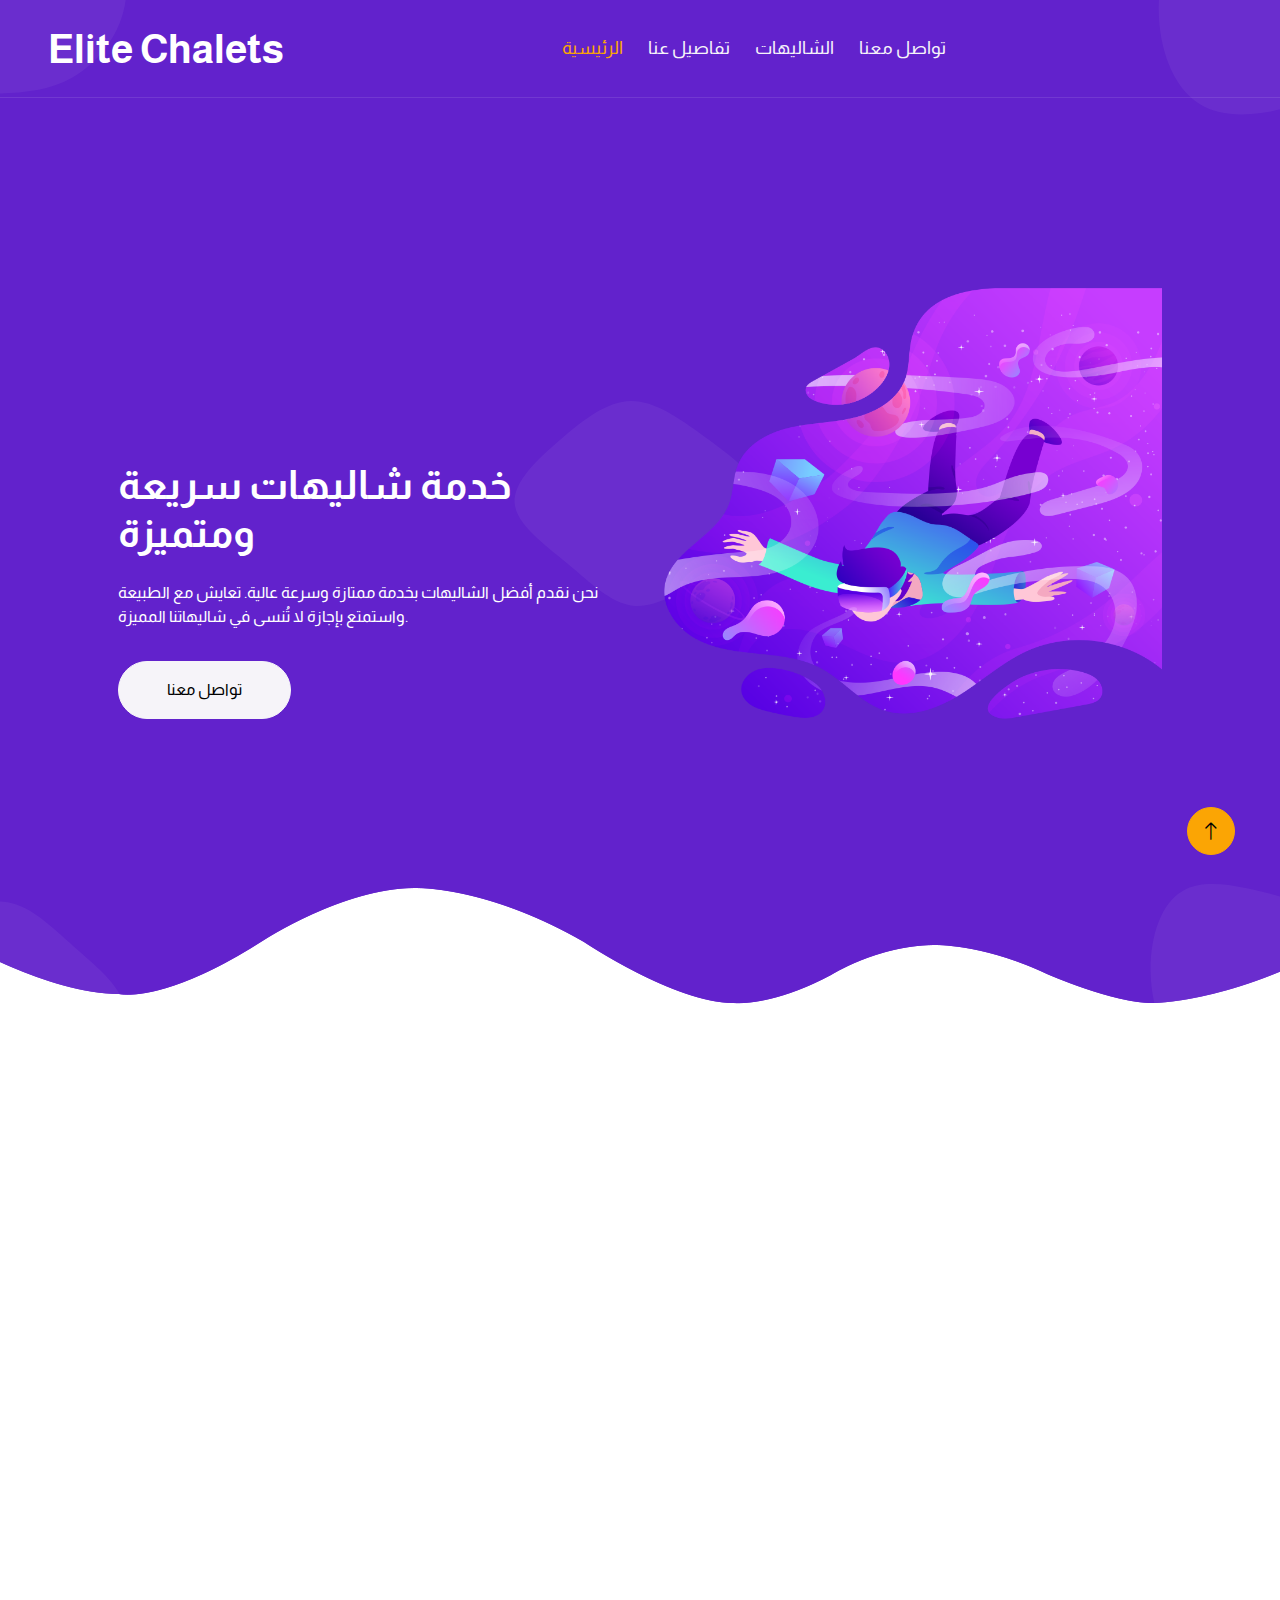
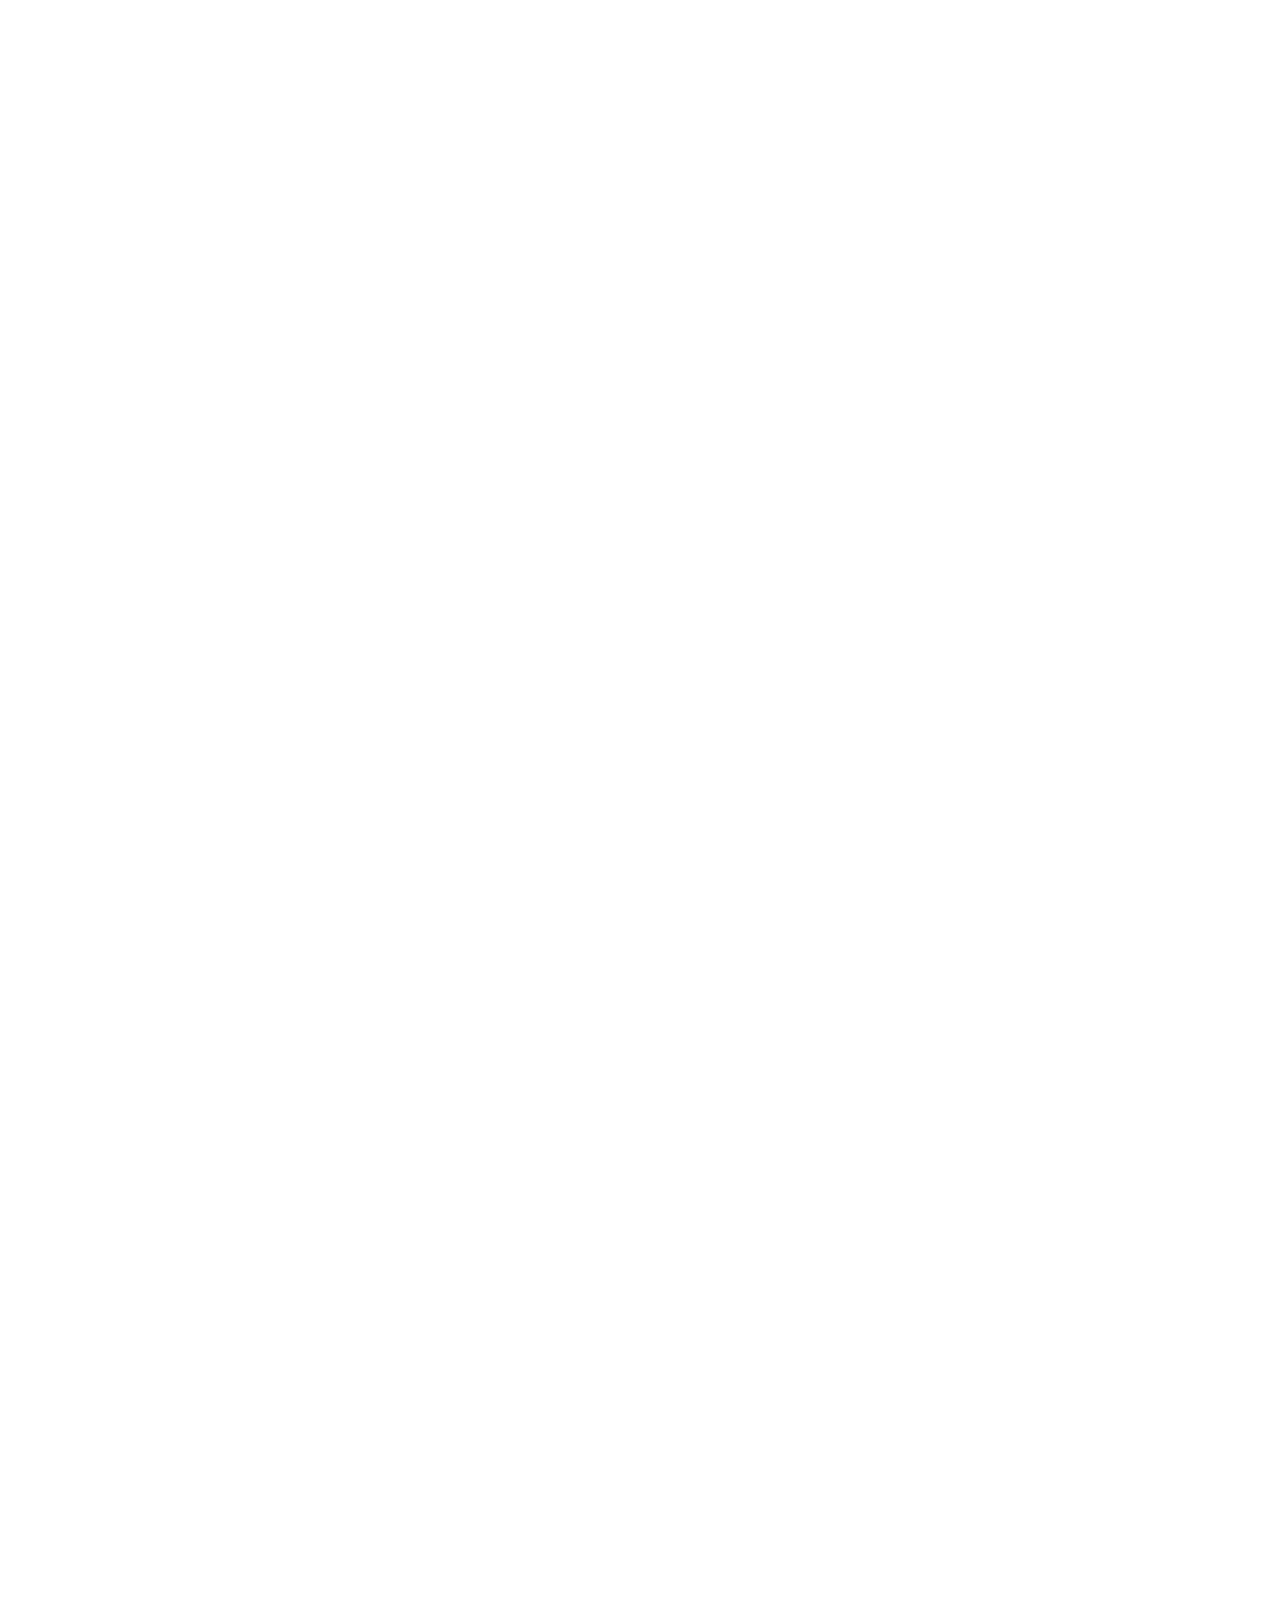
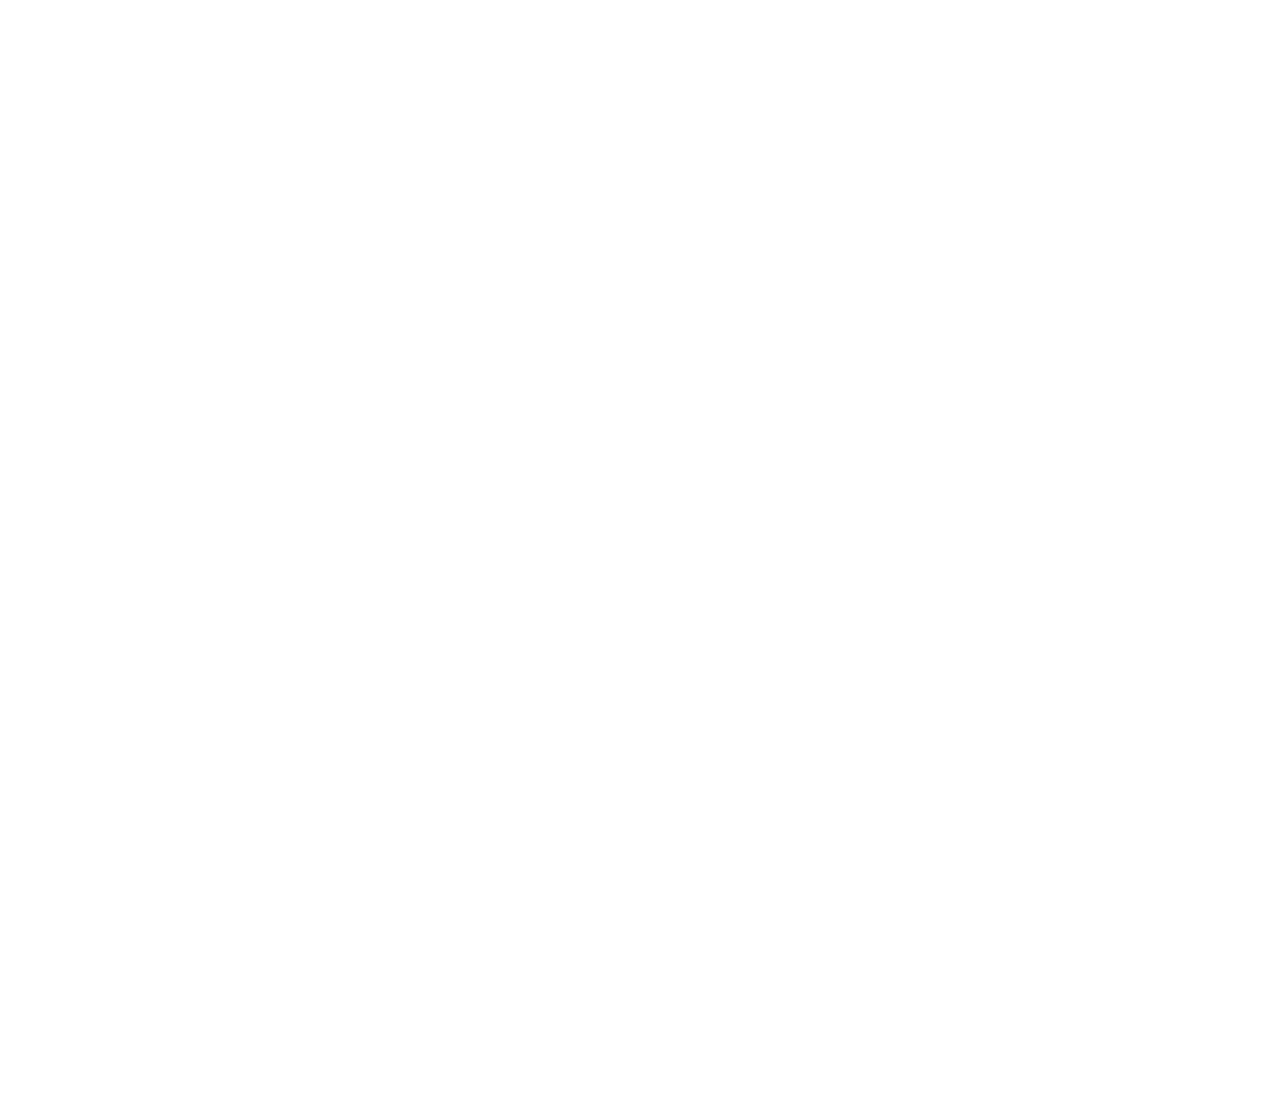
<file: index.html>
<!DOCTYPE html>
<html lang="en">

<head>
    <meta charset="utf-8">
    <title>Elite Chalets</title>
    <meta content="width=device-width, initial-scale=1.0" name="viewport">
    <meta content="" name="keywords">
    <meta content="" name="description">

    <!-- Favicon -->
    <link href="img/favicon.ico" rel="icon">

    <!-- Google Web Fonts -->
    <link rel="preconnect" href="https://fonts.googleapis.com">
<link rel="preconnect" href="https://fonts.gstatic.com" crossorigin>
<link href="https://fonts.googleapis.com/css2?family=Almarai:wght@300&display=swap" rel="stylesheet">

    <!-- Icon Font Stylesheet -->
    <link href="https://cdnjs.cloudflare.com/ajax/libs/font-awesome/5.10.0/css/all.min.css" rel="stylesheet">
    <link href="https://cdn.jsdelivr.net/npm/bootstrap-icons@1.4.1/font/bootstrap-icons.css" rel="stylesheet">

    <!-- Libraries Stylesheet -->
    <link href="lib/animate/animate.min.css" rel="stylesheet">
    <link href="lib/owlcarousel/assets/owl.carousel.min.css" rel="stylesheet">
    <link href="lib/lightbox/css/lightbox.min.css" rel="stylesheet">

    <!-- Customized Bootstrap Stylesheet -->
    <link href="css/bootstrap.min.css" rel="stylesheet">

    <!-- Template Stylesheet -->
    <link href="css/style.css" rel="stylesheet">
</head>

<body>
    <div class="container-xxl bg-white p-0">
        <!-- Spinner Start -->
        <div id="spinner" class="show bg-white position-fixed translate-middle w-100 vh-100 top-50 start-50 d-flex align-items-center justify-content-center">
            <div class="spinner-grow text-primary" style="width: 3rem; height: 3rem;" role="status">
                <span class="sr-only">Loading...</span>
            </div>
        </div>
        <!-- Spinner End -->


        <!-- Navbar & Hero Start -->
        <div class="container-xxl position-relative p-0">
            <nav class="navbar navbar-expand-lg navbar-light px-4 px-lg-5 py-3 py-lg-0">
                <a href="" class="navbar-brand p-0">
                    <h1 class="m-0">Elite Chalets</h1>
                    <!-- <img src="img/logo.png" alt="Logo"> -->
                </a>
                <button class="navbar-toggler" type="button" data-bs-toggle="collapse" data-bs-target="#navbarCollapse">
                    <span class="fa fa-bars"></span>
                </button>
                <div class="collapse navbar-collapse" id="navbarCollapse">
                    <div class="navbar-nav mx-auto py-0">
                        <a href="index.html" class="nav-item nav-link active">الرئيسية</a>
                        <a href="about.html" class="nav-item nav-link">تفاصيل عنا</a>
                        <a href="project.html" class="nav-item nav-link">الشاليهات</a>
                        <a href="contact.html" class="nav-item nav-link">تواصل معنا</a>
                    </div>
                  
                </div>
                
            </nav>
            <div class="container-xxl bg-primary hero-header">
                <div class="container px-lg-5">
                    <div class="row g-5 align-items-end">
                        <div class="col-lg-6 text-center text-lg-start">
                            <h1 class="text-white mb-4 animated slideInDown">خدمة شاليهات سريعة ومتميزة</h1>
                            <p class="text-white pb-3 animated slideInDown">نحن نقدم أفضل الشاليهات بخدمة ممتازة وسرعة عالية. تعايش مع الطبيعة واستمتع بإجازة لا تُنسى في شاليهاتنا المميزة.</p>
                         
                            <a href="contact.html" class="btn btn-light py-sm-3 px-sm-5 rounded-pill animated slideInRight">تواصل معنا</a>
                        </div>
                        <div class="col-lg-6 text-center text-lg-start">
                            <img class="img-fluid animated zoomIn" src="img/hero.png" alt="">
                        </div>
                    </div>
                </div>
            </div>
            
            
        <!-- Navbar & Hero End -->


        <!-- Feature Start -->
        <div class="container-xxl py-5">
            <div class="container py-5 px-lg-5">
                <div class="row g-4">
                    <div class="col-lg-4 wow fadeInUp" data-wow-delay="0.1s">
                        <div class="feature-item bg-light rounded text-center p-4">
                            <i class="fa fa-3x fa-home text-primary mb-4"></i>
                            <h5 class="mb-3">مجموعة متنوعة من الشاليهات</h5>
                            <p class="m-0">تقدم لك شركتنا مجموعة متنوعة من الشاليهات الفاخرة والمريحة للايجار بأسعار تنافسية.</p>
                        </div>
                    </div>
                    <div class="col-lg-4 wow fadeInUp" data-wow-delay="0.3s">
                        <div class="feature-item bg-light rounded text-center p-4">
                            <i class="fa fa-3x fa-swimming-pool text-primary mb-4"></i>
                            <h5 class="mb-3">بركات سباحة مذهلة</h5>
                            <p class="m-0">تتميز شاليهاتنا ببركات سباحة مذهلة حيث يمكنك الاستمتاع بالسباحة والاسترخاء تحت أشعة الشمس.</p>
                        </div>
                    </div>
                    <div class="col-lg-4 wow fadeInUp" data-wow-delay="0.5s">
                        <div class="feature-item bg-light rounded text-center p-4">
                            <i class="fa fa-3x fa-map-marker text-primary mb-4"></i>
                            <h5 class="mb-3">مواقع متميزة</h5>
                            <p class="m-0">تقع شاليهاتنا في مواقع استراتيجية ممتازة تتيح لك سهولة الوصول إلى المعالم السياحية والخدمات الأساسية.</p>
                        </div>
                    </div>
                </div>
            </div>
        </div>
        
       
        <div class="container-xxl bg-primary fact py-4 wow fadeInUp" data-wow-delay="0.1s">
            <div class="container py-5 px-lg-5">
                <div class="row g-4">
                    <div class="col-md-6 col-lg-4 text-center wow fadeIn" data-wow-delay="0.1s">
                        <i class="fa fa-certificate fa-3x text-secondary mb-3"></i>
                        <h1 class="text-white mb-2" data-toggle="counter-up">3</h1>
                        <p class="text-white mb-0">عدد الايجارات</p>
                    </div>
                    <div class="col-md-6 col-lg-4 text-center wow fadeIn" data-wow-delay="0.3s">
                        <i class="fa fa-users-cog fa-3x text-secondary mb-3"></i>
                        <h1 class="text-white mb-2" data-toggle="counter-up">100</h1>
                        <p class="text-white mb-0">الشاليهات</p>
                    </div>
                    <div class="col-md-6 col-lg-4 text-center wow fadeIn" data-wow-delay="0.7s">
                        <i class="fa fa-check fa-3x text-secondary mb-3"></i>
                        <h1 class="text-white mb-2" data-toggle="counter-up">5</h1>
                        <p class="text-white mb-0">سنوات الخبرة</p>
                    </div>
                </div>
            </div>
        </div>
        
        <!-- Facts End -->
        
        <!-- Newsletter Start -->
    
        
        
        
        <!-- Newsletter End -->


        <!-- Projects Start -->
        <div class="container-xxl py-5">
            <div class="container py-5 px-lg-5">
                <div class="wow fadeInUp" data-wow-delay="0.1s">
                    
                    <h1 class="text-center mb-5" style="font-family: 'Almarai', sans-serif;">الشاليهات</h1>
                </div>
                <div class="row mt-n2 wow fadeInUp" data-wow-delay="0.3s">
                    <div class="col-12 text-center">
                        <ul class="list-inline mb-5" id="portfolio-flters">
                            <li class="mx-2 active" data-filter="*">الكل</li>
                            <li class="mx-2" data-filter=".first">غزه</li>
                            <li class="mx-2" data-filter=".second">بيت حنون </li>
                        </ul>
                    </div>
                </div>
                <div class="row g-4 portfolio-container">
                    <div class="col-lg-4 col-md-6 portfolio-item first wow fadeInUp" data-wow-delay="0.1s">
                        <div class="rounded overflow-hidden">
                            <div class="position-relative overflow-hidden">
                                <img class="img-fluid w-100" src="img/portfolio-1.jpg" alt="">
                                <div class="portfolio-overlay">
                                    <a class="btn btn-square btn-outline-light mx-1" href="img/portfolio-1.jpg" data-lightbox="portfolio"><i class="fa fa-eye"></i></a>
                                    <a class="btn btn-square btn-outline-light mx-1" href="select.html"><i class="fa fa-link"></i></a>
                                </div>
                            </div>
                            <div class="bg-light p-4">
                                <p class="text-primary fw-medium mb-2">شاليه سكيك</p>
                                <h5 class="lh-base mb-0">بركة وتنس</h5>
                            </div>
                        </div>
                    </div>
                    <div class="col-lg-4 col-md-6 portfolio-item second wow fadeInUp" data-wow-delay="0.3s">
                        <div class="rounded overflow-hidden">
                            <div class="position-relative overflow-hidden">
                                <img class="img-fluid w-100" src="img/portfolio-2.jpg" alt="">
                                <div class="portfolio-overlay">
                                    <a class="btn btn-square btn-outline-light mx-1" href="img/portfolio-2.jpg" data-lightbox="portfolio"><i class="fa fa-eye"></i></a>
                                    <a class="btn btn-square btn-outline-light mx-1" href=""><i class="fa fa-link"></i></a>
                                </div>
                            </div>
                            <div class="bg-light p-4">
                                <p class="text-primary fw-medium mb-2">شاليه عشوائي</p>
                                <h5 class="lh-base mb-0">بركة وتنس</h5>
                            </div>
                        </div>
                    </div>
                    <div class="col-lg-4 col-md-6 portfolio-item first wow fadeInUp" data-wow-delay="0.5s">
                        <div class="rounded overflow-hidden">
                            <div class="position-relative overflow-hidden">
                                <img class="img-fluid w-100" src="img/portfolio-3.jpg" alt="">
                                <div class="portfolio-overlay">
                                    <a class="btn btn-square btn-outline-light mx-1" href="img/portfolio-3.jpg" data-lightbox="portfolio"><i class="fa fa-eye"></i></a>
                                    <a class="btn btn-square btn-outline-light mx-1" href=""><i class="fa fa-link"></i></a>
                                </div>
                            </div>
                            <div class="bg-light p-4">
                                <p class="text-primary fw-medium mb-2">شاليه سكيك</p>
                                <h5 class="lh-base mb-0">بركة وتنس</h5>
                            </div>
                        </div>
                    </div>
                    <div class="col-lg-4 col-md-6 portfolio-item second wow fadeInUp" data-wow-delay="0.1s">
                        <div class="rounded overflow-hidden">
                            <div class="position-relative overflow-hidden">
                                <img class="img-fluid w-100" src="img/portfolio-4.jpg" alt="">
                                <div class="portfolio-overlay">
                                    <a class="btn btn-square btn-outline-light mx-1" href="img/portfolio-4.jpg" data-lightbox="portfolio"><i class="fa fa-eye"></i></a>
                                    <a class="btn btn-square btn-outline-light mx-1" href=""><i class="fa fa-link"></i></a>
                                </div>
                            </div>
                            <div class="bg-light p-4">
                                <p class="text-primary fw-medium mb-2">شاليه سكيك</p>
                                <h5 class="lh-base mb-0">بركة وتنس</h5>
                            </div>
                        </div>
                    </div>
                    <div class="col-lg-4 col-md-6 portfolio-item first wow fadeInUp" data-wow-delay="0.3s">
                        <div class="rounded overflow-hidden">
                            <div class="position-relative overflow-hidden">
                                <img class="img-fluid w-100" src="img/portfolio-5.jpg" alt="">
                                <div class="portfolio-overlay">
                                    <a class="btn btn-square btn-outline-light mx-1" href="img/portfolio-5.jpg" data-lightbox="portfolio"><i class="fa fa-eye"></i></a>
                                    <a class="btn btn-square btn-outline-light mx-1" href=""><i class="fa fa-link"></i></a>
                                </div>
                            </div>
                            <div class="bg-light p-4">
                                <p class="text-primary fw-medium mb-2">شاليه سكيك</p>
                                <h5 class="lh-base mb-0">بركة وتنس</h5>
                            </div>
                        </div>
                    </div>
                    <div class="col-lg-4 col-md-6 portfolio-item second wow fadeInUp" data-wow-delay="0.5s">
                        <div class="rounded overflow-hidden">
                            <div class="position-relative overflow-hidden">
                                <img class="img-fluid w-100" src="img/portfolio-6.jpg" alt="">
                                <div class="portfolio-overlay">
                                    <a class="btn btn-square btn-outline-light mx-1" href="img/portfolio-6.jpg" data-lightbox="portfolio"><i class="fa fa-eye"></i></a>
                                    <a class="btn btn-square btn-outline-light mx-1" href=""><i class="fa fa-link"></i></a>
                                </div>
                            </div>
                            <div class="bg-light p-4">
                                <p class="text-primary fw-medium mb-2">شاليه سكيك</p>
                                <h5 class="lh-base mb-0">بركة وتنس</h5>
                            </div>
                        </div>
                    </div>
                </div>
            </div>
        </div>
        <!-- Projects End -->


        <!-- Testimonial Start -->
        <div class="container-xxl py-5 wow fadeInUp" data-wow-delay="0.1s">
            <div class="container py-5 px-lg-5">
              
                <h1 class="text-center mb-5">ماذا يقول عملاؤنا!</h1>
                <div class="owl-carousel testimonial-carousel">
                    <div class="testimonial-item bg-light rounded my-4">
                        <p class="fs-5"><i class="fa fa-quote-left fa-4x text-primary mt-n4 me-3"></i>تقع هذه الشاليه الجميلة في موقع ممتاز يتميز بجمال الطبيعة والهدوء. يتمتع الشاليه بتصميم رائع وديكور أنيق يوفر أجواءً مريحة ومثالية للاسترخاء والاستمتاع بالإجازة. يتمتع الشاليه بإطلالة خلابة على المناظر الطبيعية الخلابة المحيطة به..</p>
                        <div class="d-flex align-items-center">
                            <img class="img-fluid flex-shrink-0 rounded-circle" src="img/testimonial-1.jpg" style="width: 65px; height: 65px;">
                            <div class="ps-4">
                                <h5 class="mb-1"> احمد</h5>
                                
                            </div>
                        </div>
                        </div>
                        <div class="testimonial-item bg-light rounded my-4">
                            <p class="fs-5"><i class="fa fa-quote-left fa-4x text-primary mt-n4 me-3"></i>تقع هذه الشاليه الجميلة في موقع ممتاز يتميز بجمال الطبيعة والهدوء. يتمتع الشاليه بتصميم رائع وديكور أنيق يوفر أجواءً مريحة ومثالية للاسترخاء والاستمتاع بالإجازة. يتمتع الشاليه بإطلالة خلابة على المناظر الطبيعية الخلابة المحيطة به.</p>
                            <div class="d-flex align-items-center">
                                <img class="img-fluid flex-shrink-0 rounded-circle" src="img/testimonial-2.jpg" style="width: 65px; height: 65px;">
                                <div class="ps-4">
                                    <h5 class="mb-1"> احمد</h5>
                                
                                </div>
                            </div>
                        </div>
                        <div class="testimonial-item bg-light rounded my-4">
                            <p class="fs-5"><i class="fa fa-quote-left fa-4x text-primary mt-n4 me-3"></i>تقع هذه الشاليه الجميلة في موقع ممتاز يتميز بجمال الطبيعة والهدوء. يتمتع الشاليه بتصميم رائع وديكور أنيق يوفر أجواءً مريحة ومثالية للاسترخاء والاستمتاع بالإجازة. يتمتع الشاليه بإطلالة خلابة على المناظر الطبيعية الخلابة المحيطة به.</p>
                            <div class="d-flex align-items-center">
                                <img class="img-fluid flex-shrink-0 rounded-circle" src="img/testimonial-3.jpg" style="width: 65px; height: 65px;">
                                <div class="ps-4">
                                    <h5 class="mb-1">احمد </h5>
                                    
                                </div>
                            </div>
                        </div>
                        </div>
                    </div>
                </div>
            </div>
        
        <!-- Testimonial End -->


    
        

        <!-- Footer Start -->
     <div class="container-fluid bg-primary text-light footer wow fadeIn" data-wow-delay="0.1s" style="visibility: visible; animation-delay: 0.1s; animation-name: fadeIn;">
            <div class="container py-5 px-lg-5">
                <div class="row g-5">
                    <div class="col-md-6 col-lg-3"></div>
                    <div class="col-md-6 col-lg-3">
                        <p class="section-title text-white h5 mb-4">تواصل</p>
                        <p><i class="fa fa-map-marker-alt me-3"></i>GAZA</p>
                        <p><i class="fa fa-phone-alt me-3"></i>+972599443366</p>
                        <p><i class="fa fa-envelope me-3"></i>info@example.com</p>
                        <div class="d-flex pt-2">
                            <a class="btn btn-outline-light btn-social" href=""><i class="fab fa-twitter"></i></a>
                            <a class="btn btn-outline-light btn-social" href=""><i class="fab fa-facebook-f"></i></a>
                            <a class="btn btn-outline-light btn-social" href=""><i class="fab fa-instagram"></i></a>
                            <a class="btn btn-outline-light btn-social" href=""><i class="fab fa-linkedin-in"></i></a>
                        </div>
                    </div>
                 
                    <div class="col-md-6 col-lg-3">
                        <p class="section-title text-white h5 mb-4">الشاليهات</p>
                        <div class="row g-2">
                            <div class="col-4">
                                <img class="img-fluid" src="img/portfolio-1.jpg" alt="Image">
                            </div>
                            <div class="col-4">
                                <img class="img-fluid" src="img/portfolio-2.jpg" alt="Image">
                            </div>
                            <div class="col-4">
                                <img class="img-fluid" src="img/portfolio-3.jpg" alt="Image">
                            </div>
                            <div class="col-4">
                                <img class="img-fluid" src="img/portfolio-4.jpg" alt="Image">
                            </div>
                            <div class="col-4">
                                <img class="img-fluid" src="img/portfolio-5.jpg" alt="Image">
                            </div>
                            <div class="col-4">
                                <img class="img-fluid" src="img/portfolio-6.jpg" alt="Image">
                            </div>
                        </div>
                    </div>
                </div>
            </div>
            <div class="container px-lg-5">
                <div class="copyright">
                    <div class="row">
                       
<div class="col-md-6 text-center text-md-end mb-3 mb-md-0">
    © جميع الحقوق محفوظة    

</div>
                    </div>
                </div>
            </div>
        </div>
        <!-- Footer End -->


        <!-- Back to Top -->
        <a href="#" class="btn btn-lg btn-secondary btn-lg-square back-to-top"><i class="bi bi-arrow-up"></i></a>
    </div>

    <!-- JavaScript Libraries -->
    <script src="https://code.jquery.com/jquery-3.4.1.min.js"></script>
    <script src="https://cdn.jsdelivr.net/npm/bootstrap@5.0.0/dist/js/bootstrap.bundle.min.js"></script>
    <script src="lib/wow/wow.min.js"></script>
    <script src="lib/easing/easing.min.js"></script>
    <script src="lib/waypoints/waypoints.min.js"></script>
    <script src="lib/counterup/counterup.min.js"></script>
    <script src="lib/owlcarousel/owl.carousel.min.js"></script>
    <script src="lib/isotope/isotope.pkgd.min.js"></script>
    <script src="lib/lightbox/js/lightbox.min.js"></script>

    <!-- Template Javascript -->
    <script src="js/main.js"></script>
</body>

</html>
</file>
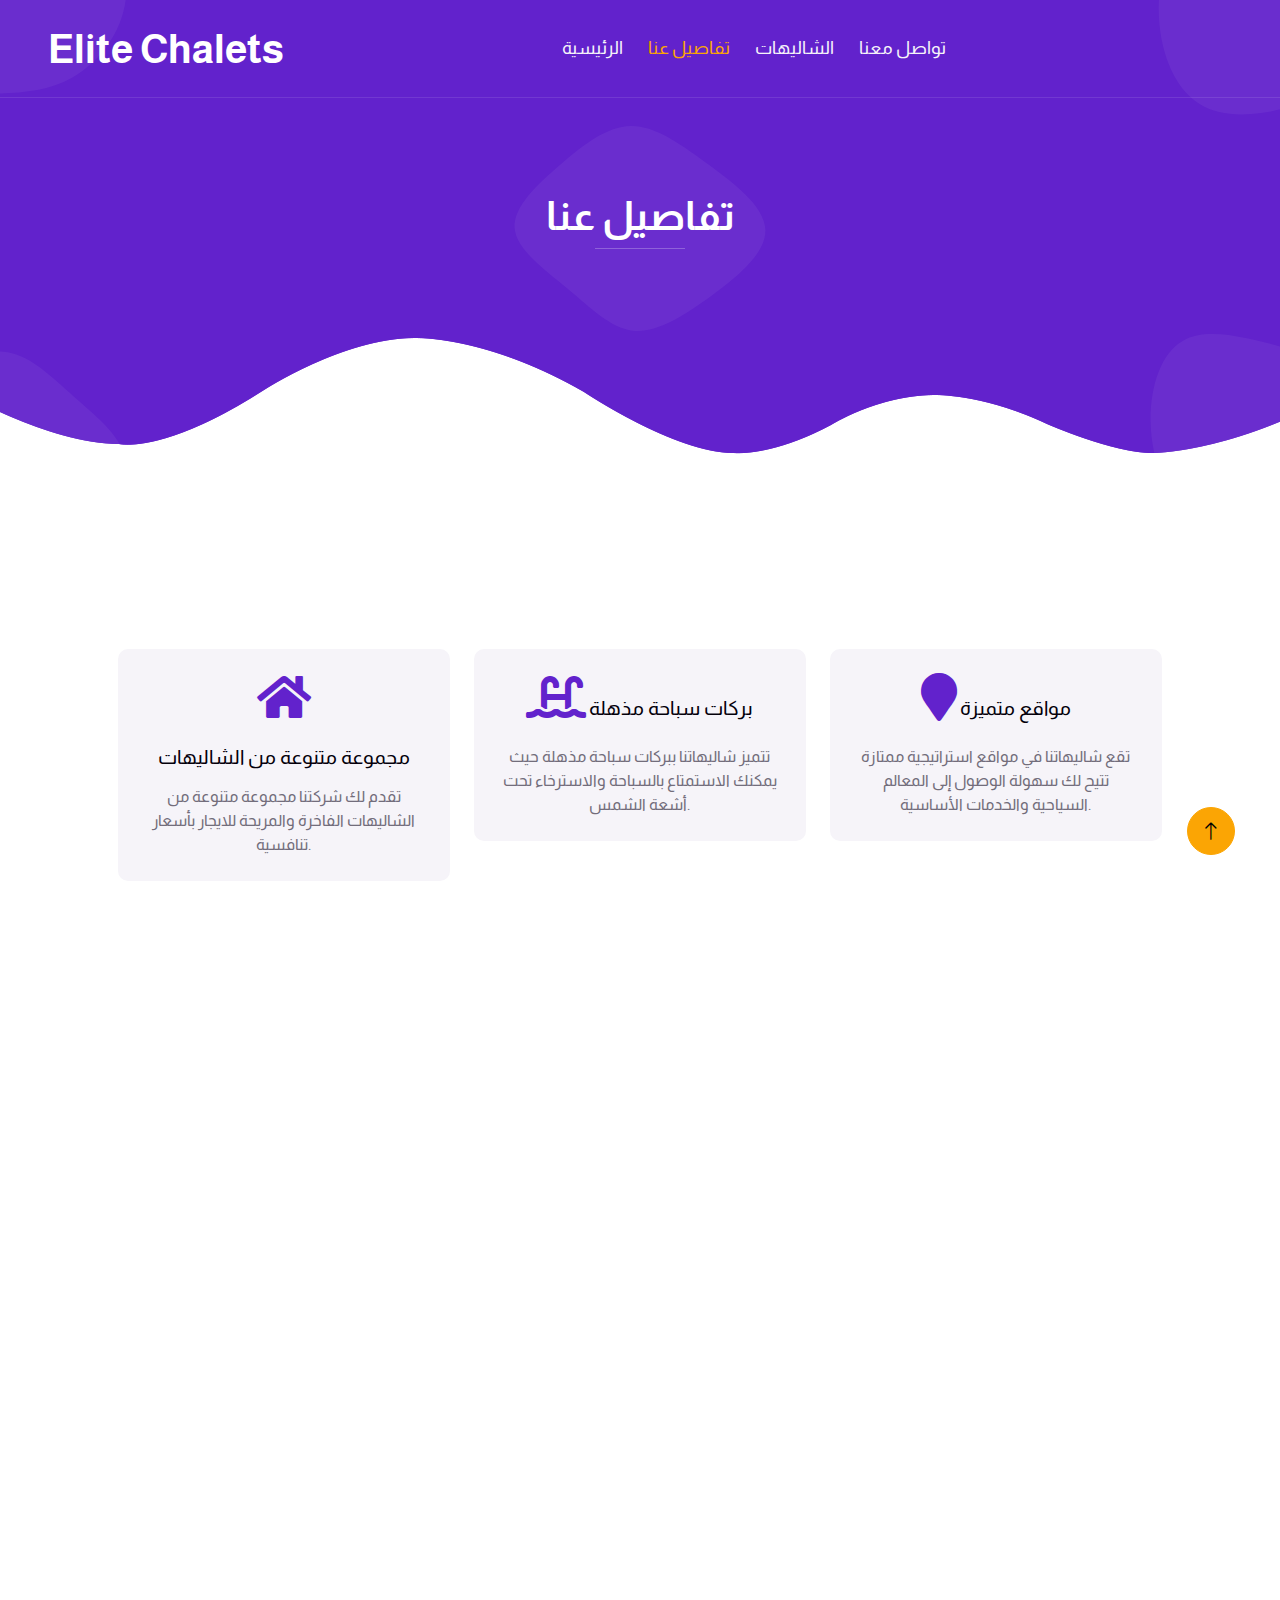
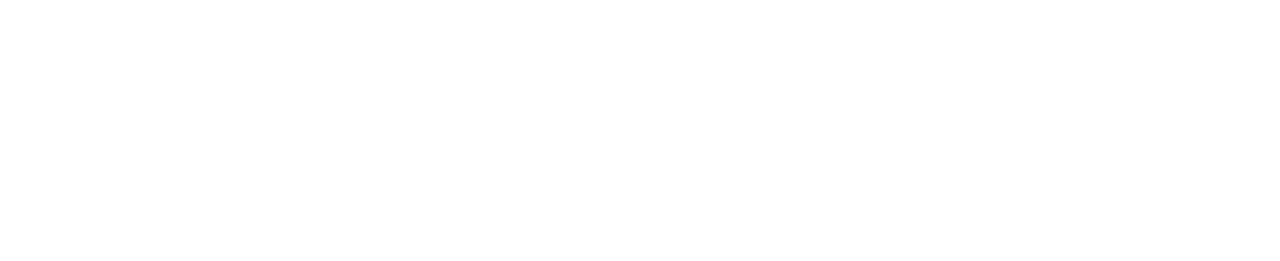
<file: about.html>
<!DOCTYPE html>
<html lang="en">

<head>
    <meta charset="utf-8">
    <title>Elite Chalets</title>
    <meta content="width=device-width, initial-scale=1.0" name="viewport">
    <meta content="" name="keywords">
    <meta content="" name="description">

    <!-- Favicon -->
    <link href="img/favicon.ico" rel="icon">
    <link rel="preconnect" href="https://fonts.googleapis.com">
    <link rel="preconnect" href="https://fonts.gstatic.com" crossorigin>
    <link href="https://fonts.googleapis.com/css2?family=Almarai:wght@300&display=swap" rel="stylesheet">
    <!-- Google Web Fonts -->
    <link rel="preconnect" href="https://fonts.googleapis.com">
    <link rel="preconnect" href="https://fonts.gstatic.com" crossorigin>
    <link href="https://fonts.googleapis.com/css2?family=Heebo:wght@400;500&family=Jost:wght@500;600;700&display=swap" rel="stylesheet"> 

    <!-- Icon Font Stylesheet -->
    <link href="https://cdnjs.cloudflare.com/ajax/libs/font-awesome/5.10.0/css/all.min.css" rel="stylesheet">
    <link href="https://cdn.jsdelivr.net/npm/bootstrap-icons@1.4.1/font/bootstrap-icons.css" rel="stylesheet">

    <!-- Libraries Stylesheet -->
    <link href="lib/animate/animate.min.css" rel="stylesheet">
    <link href="lib/owlcarousel/assets/owl.carousel.min.css" rel="stylesheet">
    <link href="lib/lightbox/css/lightbox.min.css" rel="stylesheet">

    <!-- Customized Bootstrap Stylesheet -->
    <link href="css/bootstrap.min.css" rel="stylesheet">

    <!-- Template Stylesheet -->
    <link href="css/style.css" rel="stylesheet">
</head>

<body>
    <div class="container-xxl bg-white p-0">
        <!-- Spinner Start -->
        <div id="spinner" class="show bg-white position-fixed translate-middle w-100 vh-100 top-50 start-50 d-flex align-items-center justify-content-center">
            <div class="spinner-grow text-primary" style="width: 3rem; height: 3rem;" role="status">
                <span class="sr-only">Loading...</span>
            </div>
        </div>
        <!-- Spinner End -->


        <!-- Navbar & Hero Start -->
        <div class="container-xxl position-relative p-0">
            <nav class="navbar navbar-expand-lg navbar-light px-4 px-lg-5 py-3 py-lg-0">
                <a href="" class="navbar-brand p-0">
                    <h1 class="m-0">Elite Chalets</h1>
                    <!-- <img src="img/logo.png" alt="Logo"> -->
                </a>
                <button class="navbar-toggler" type="button" data-bs-toggle="collapse" data-bs-target="#navbarCollapse">
                    <span class="fa fa-bars"></span>
                </button>
                <div class="collapse navbar-collapse" id="navbarCollapse">
                    <div class="navbar-nav mx-auto py-0">
                        <a href="index.html" class="nav-item nav-link ">الرئيسية</a>
                        <a href="about.html" class="nav-item nav-link active">تفاصيل عنا</a>
                        <a href="project.html" class="nav-item nav-link">الشاليهات</a>
                        <a href="contact.html" class="nav-item nav-link">تواصل معنا</a>
                    </div>
                    
                </div>
            </nav>

            <div class="container-xxl py-5 bg-primary hero-header">
                <div class="container my-5 py-5 px-lg-5">
                    <div class="row g-5 py-5">
                        <div class="col-12 text-center">
                            <h1 class="text-white animated slideInDown">تفاصيل عنا </h1>
                            <hr class="bg-white mx-auto mt-0" style="width: 90px;">
                            <nav aria-label="breadcrumb">
                              
                            </nav>
                        </div>
                    </div>
                </div>
            </div>
        </div>
        <!-- Navbar & Hero End -->


        <!-- Feature Start -->
        <div class="container-xxl py-5">
            <div class="container py-5 px-lg-5">
                <div class="row g-4">
                    <div class="col-lg-4 wow fadeInUp" data-wow-delay="0.1s">
                        <div class="feature-item bg-light rounded text-center p-4">
                            <i class="fa fa-3x fa-home text-primary mb-4"></i>
                            <h5 class="mb-3">مجموعة متنوعة من الشاليهات</h5>
                            <p class="m-0">تقدم لك شركتنا مجموعة متنوعة من الشاليهات الفاخرة والمريحة للايجار بأسعار تنافسية.</p>
                        </div>
                    </div>
                    <div class="col-lg-4 wow fadeInUp" data-wow-delay="0.3s">
                        <div class="feature-item bg-light rounded text-center p-4">
                            <i class="fa fa-3x fa-swimming-pool text-primary mb-4"></i>
                            <h5 class="mb-3">بركات سباحة مذهلة</h5>
                            <p class="m-0">تتميز شاليهاتنا ببركات سباحة مذهلة حيث يمكنك الاستمتاع بالسباحة والاسترخاء تحت أشعة الشمس.</p>
                        </div>
                    </div>
                    <div class="col-lg-4 wow fadeInUp" data-wow-delay="0.5s">
                        <div class="feature-item bg-light rounded text-center p-4">
                            <i class="fa fa-3x fa-map-marker text-primary mb-4"></i>
                            <h5 class="mb-3">مواقع متميزة</h5>
                            <p class="m-0">تقع شاليهاتنا في مواقع استراتيجية ممتازة تتيح لك سهولة الوصول إلى المعالم السياحية والخدمات الأساسية.</p>
                        </div>
                    </div>
                </div>
            </div>
        </div>
        <!-- Feature End -->


       
        <!-- About End -->


        <!-- Facts Start -->
        <div class="container-xxl bg-primary fact py-5 wow fadeInUp" data-wow-delay="0.1s">
            <div class="container py-5 px-lg-5">
                <div class="row g-4">
                    <div class="col-md-6 col-lg-4 text-center wow fadeIn" data-wow-delay="0.1s">
                        <i class="fa fa-certificate fa-3x text-secondary mb-3"></i>
                        <h1 class="text-white mb-2" data-toggle="counter-up">3</h1>
                        <p class="text-white mb-0">عدد الايجارات </p>
                    </div>
                    <div class="col-md-6 col-lg-4 text-center wow fadeIn" data-wow-delay="0.3s">
                        <i class="fa fa-users-cog fa-3x text-secondary mb-3"></i>
                        <h1 class="text-white mb-2" data-toggle="counter-up">100</h1>
                        <p class="text-white mb-0">الشاليهات </p>
                    </div>
                   
                    <div class="col-md-6 col-lg-4 text-center wow fadeIn" data-wow-delay="0.7s">
                        <i class="fa fa-check fa-3x text-secondary mb-3"></i>
                        <h1 class="text-white mb-2" data-toggle="counter-up">5</h1>
                        <p class="text-white mb-0">سنوات الخبرة</p>
                    </div>
                </div>
            </div>
        </div>
        <!-- Facts End -->
        

        

        <!-- Footer Start -->
        <div class="container-fluid bg-primary text-light footer wow fadeIn" data-wow-delay="0.1s">
            <div class="container py-5 px-lg-5">
                <div class="row g-5">
                    <div class="col-md-6 col-lg-3"></div>
                    <div class="col-md-6 col-lg-3">
                        <p class="section-title text-white h5 mb-4">تواصل</p>
                        <p><i class="fa fa-map-marker-alt me-3"></i>GAZA</p>
                        <p><i class="fa fa-phone-alt me-3"></i>+972599443366</p>
                        <p><i class="fa fa-envelope me-3"></i>info@example.com</p>
                        <div class="d-flex pt-2">
                            <a class="btn btn-outline-light btn-social" href=""><i class="fab fa-twitter"></i></a>
                            <a class="btn btn-outline-light btn-social" href=""><i class="fab fa-facebook-f"></i></a>
                            <a class="btn btn-outline-light btn-social" href=""><i class="fab fa-instagram"></i></a>
                            <a class="btn btn-outline-light btn-social" href=""><i class="fab fa-linkedin-in"></i></a>
                        </div>
                    </div>
                 
                    <div class="col-md-6 col-lg-3">
                        <p class="section-title text-white h5 mb-4">الشاليهات</p>
                        <div class="row g-2">
                            <div class="col-4">
                                <img class="img-fluid" src="img/portfolio-1.jpg" alt="Image">
                            </div>
                            <div class="col-4">
                                <img class="img-fluid" src="img/portfolio-2.jpg" alt="Image">
                            </div>
                            <div class="col-4">
                                <img class="img-fluid" src="img/portfolio-3.jpg" alt="Image">
                            </div>
                            <div class="col-4">
                                <img class="img-fluid" src="img/portfolio-4.jpg" alt="Image">
                            </div>
                            <div class="col-4">
                                <img class="img-fluid" src="img/portfolio-5.jpg" alt="Image">
                            </div>
                            <div class="col-4">
                                <img class="img-fluid" src="img/portfolio-6.jpg" alt="Image">
                            </div>
                        </div>
                    </div>
                </div>
            </div>
            <div class="container px-lg-5">
                <div class="copyright">
                    <div class="row">
                       
<div class="col-md-6 text-center text-md-end mb-3 mb-md-0">
    &copy; جميع الحقوق محفوظة    

</div>
                    </div>
                </div>
            </div>
        </div>
        <!-- Footer End -->


        <!-- Back to Top -->
        <a href="#" class="btn btn-lg btn-secondary btn-lg-square back-to-top"><i class="bi bi-arrow-up"></i></a>
    </div>

    <!-- JavaScript Libraries -->
    <script src="https://code.jquery.com/jquery-3.4.1.min.js"></script>
    <script src="https://cdn.jsdelivr.net/npm/bootstrap@5.0.0/dist/js/bootstrap.bundle.min.js"></script>
    <script src="lib/wow/wow.min.js"></script>
    <script src="lib/easing/easing.min.js"></script>
    <script src="lib/waypoints/waypoints.min.js"></script>
    <script src="lib/counterup/counterup.min.js"></script>
    <script src="lib/owlcarousel/owl.carousel.min.js"></script>
    <script src="lib/isotope/isotope.pkgd.min.js"></script>
    <script src="lib/lightbox/js/lightbox.min.js"></script>

    <!-- Template Javascript -->
    <script src="js/main.js"></script>
</body>

</html>
</file>
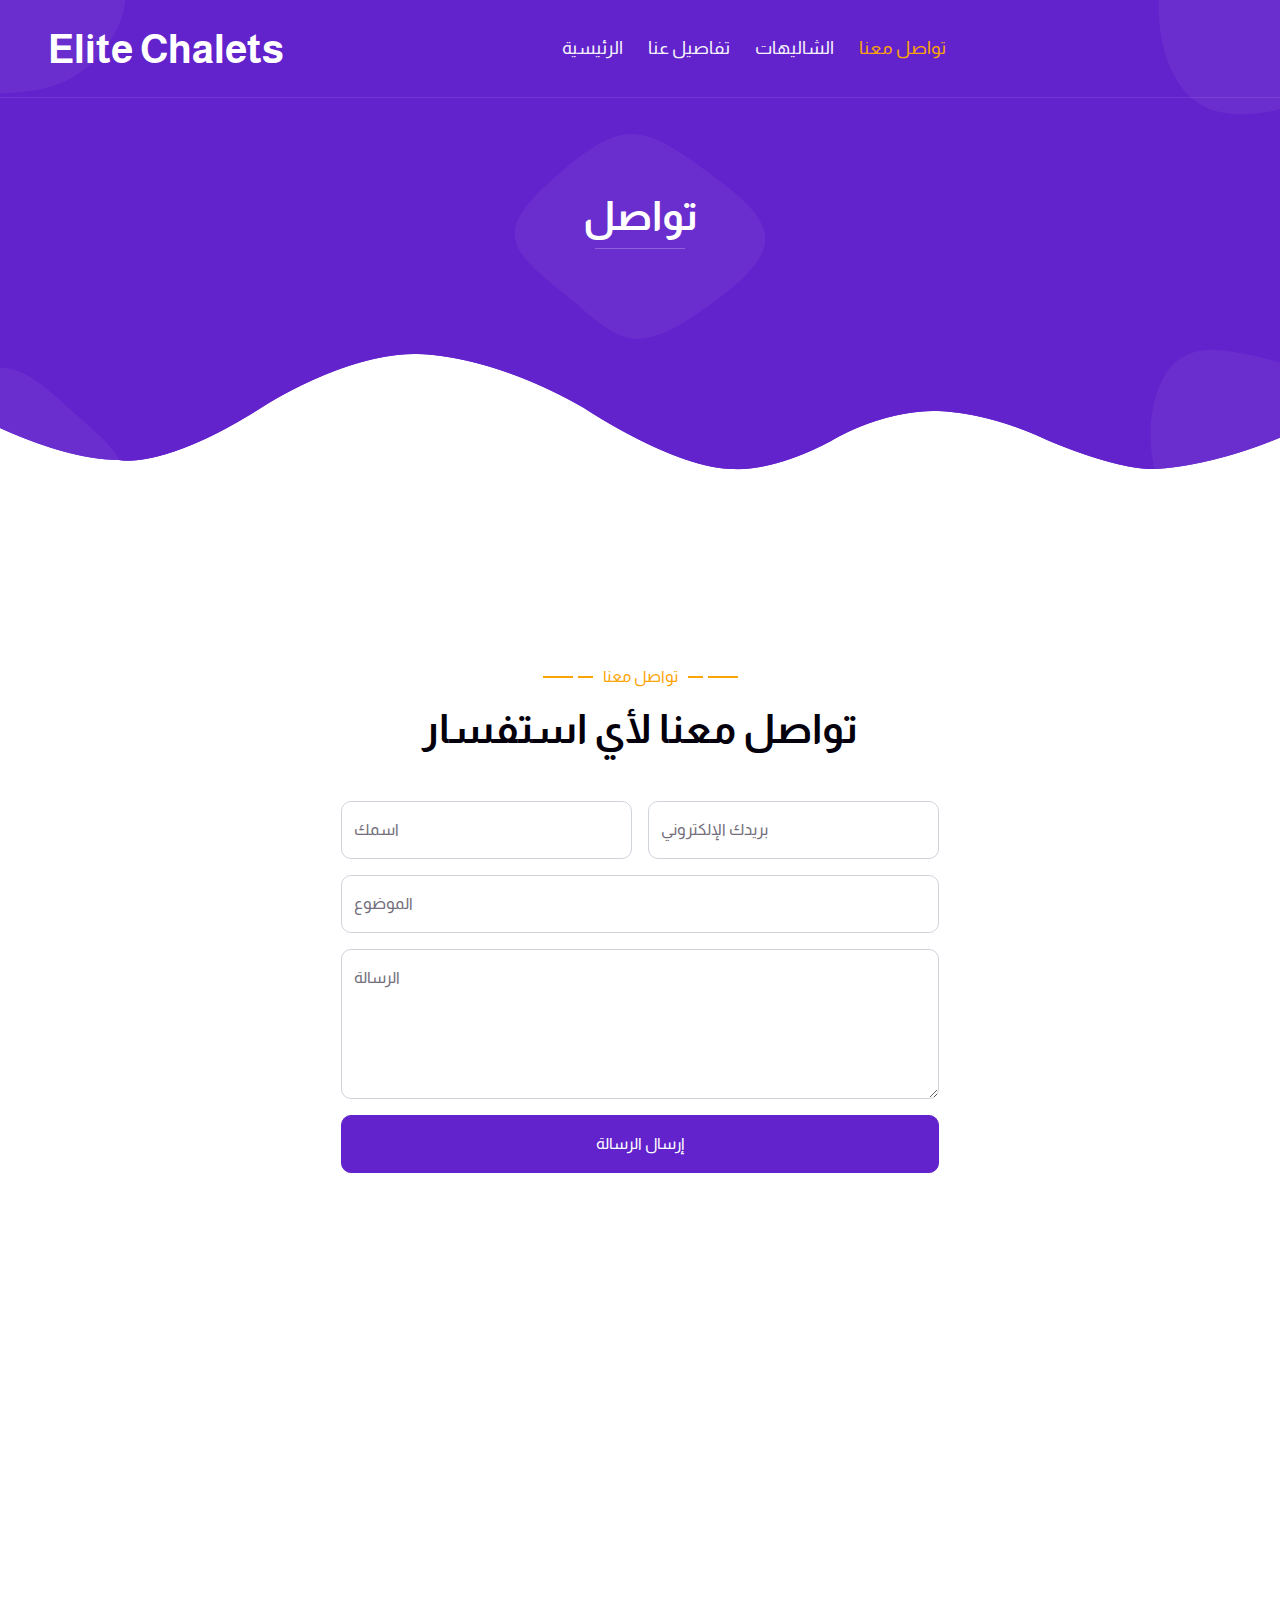
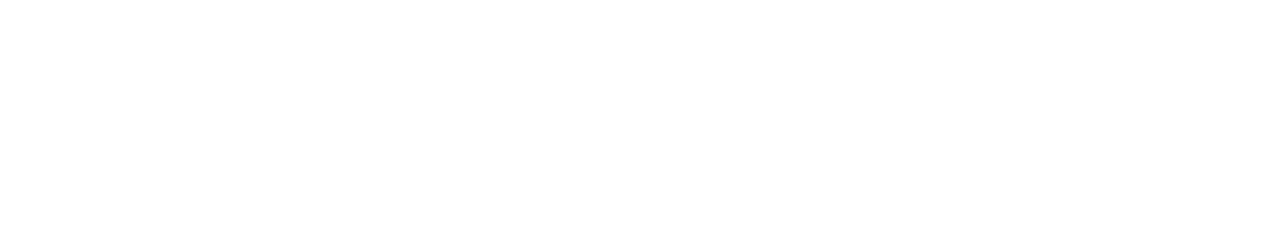
<file: contact.html>
<!DOCTYPE html>
<html lang="en">

<head>
    <meta charset="utf-8">
    <title>Elite Chalets</title>
    <meta content="width=device-width, initial-scale=1.0" name="viewport">
    <meta content="" name="keywords">
    <meta content="" name="description">

    <!-- Favicon -->
    <link href="img/favicon.ico" rel="icon">
    <link rel="preconnect" href="https://fonts.googleapis.com">
    <link rel="preconnect" href="https://fonts.gstatic.com" crossorigin>
    <link href="https://fonts.googleapis.com/css2?family=Almarai:wght@300&display=swap" rel="stylesheet">
    <!-- Google Web Fonts -->
    <link rel="preconnect" href="https://fonts.googleapis.com">
    <link rel="preconnect" href="https://fonts.gstatic.com" crossorigin>
    <link href="https://fonts.googleapis.com/css2?family=Heebo:wght@400;500&family=Jost:wght@500;600;700&display=swap" rel="stylesheet"> 

    <!-- Icon Font Stylesheet -->
    <link href="https://cdnjs.cloudflare.com/ajax/libs/font-awesome/5.10.0/css/all.min.css" rel="stylesheet">
    <link href="https://cdn.jsdelivr.net/npm/bootstrap-icons@1.4.1/font/bootstrap-icons.css" rel="stylesheet">

    <!-- Libraries Stylesheet -->
    <link href="lib/animate/animate.min.css" rel="stylesheet">
    <link href="lib/owlcarousel/assets/owl.carousel.min.css" rel="stylesheet">
    <link href="lib/lightbox/css/lightbox.min.css" rel="stylesheet">

    <!-- Customized Bootstrap Stylesheet -->
    <link href="css/bootstrap.min.css" rel="stylesheet">

    <!-- Template Stylesheet -->
    <link href="css/style.css" rel="stylesheet">
</head>

<body>
    <div class="container-xxl bg-white p-0">
        <!-- Spinner Start -->
        <div id="spinner" class="show bg-white position-fixed translate-middle w-100 vh-100 top-50 start-50 d-flex align-items-center justify-content-center">
            <div class="spinner-grow text-primary" style="width: 3rem; height: 3rem;" role="status">
                <span class="sr-only">Loading...</span>
            </div>
        </div>
        <!-- Spinner End -->


        <!-- Navbar & Hero Start -->
        <div class="container-xxl position-relative p-0">
            <nav class="navbar navbar-expand-lg navbar-light px-4 px-lg-5 py-3 py-lg-0">
                <a href="" class="navbar-brand p-0">
                    <h1 class="m-0">Elite Chalets</h1>
                    <!-- <img src="img/logo.png" alt="Logo"> -->
                </a>
                <button class="navbar-toggler" type="button" data-bs-toggle="collapse" data-bs-target="#navbarCollapse">
                    <span class="fa fa-bars"></span>
                </button>
                <div class="collapse navbar-collapse" id="navbarCollapse">
                  
                    <div class="navbar-nav mx-auto py-0">
                        <a href="index.html" class="nav-item nav-link ">الرئيسية</a>
                        <a href="about.html" class="nav-item nav-link">تفاصيل عنا</a>
                        <a href="project.html" class="nav-item nav-link">الشاليهات</a>
                        <a href="contact.html" class="nav-item nav-link active">تواصل معنا</a>
                    </div>
                 
                </div>
            </nav>

            <div class="container-xxl py-5 bg-primary hero-header">
                <div class="container my-5 py-5 px-lg-5">
                    <div class="row g-5 py-5">
                        <div class="col-12 text-center">
                            <h1 class="text-white animated slideInDown">تواصل</h1>
                            <hr class="bg-white mx-auto mt-0" style="width: 90px;">
                            <nav aria-label="breadcrumb">
                                <ol class="breadcrumb justify-content-center">
                                   
                                </ol>
                            </nav>
                            
                            </nav>
                        </div>
                    </div>
                </div>
            </div>
        </div>
        <!-- Navbar & Hero End -->


        <!-- Contact Start -->
        <div class="container-xxl py-5">
            <div class="container py-5 px-lg-5">
                <div class="wow fadeInUp" data-wow-delay="0.1s">
                    <p class="section-title text-secondary justify-content-center"><span></span>تواصل معنا<span></span></p>
                    <h1 class="text-center mb-5">تواصل معنا لأي استفسار</h1>
                </div>
                <div class="row justify-content-center">
                    <div class="col-lg-7">
                        <div class="wow fadeInUp" data-wow-delay="0.3s">
                            <form>
                                <div class="row g-3">
                                    <div class="col-md-6">
                                        <div class="form-floating">
                                            <input type="text" class="form-control" id="name" placeholder="اسمك">
                                            <label for="name">اسمك</label>
                                        </div>
                                    </div>
                                    <div class="col-md-6">
                                        <div class="form-floating">
                                            <input type="email" class="form-control" id="email" placeholder="بريدك الإلكتروني">
                                            <label for="email">بريدك الإلكتروني</label>
                                        </div>
                                    </div>
                                    <div class="col-12">
                                        <div class="form-floating">
                                            <input type="text" class="form-control" id="subject" placeholder="الموضوع">
                                            <label for="subject">الموضوع</label>
                                        </div>
                                    </div>
                                    <div class="col-12">
                                        <div class="form-floating">
                                            <textarea class="form-control" placeholder="اترك رسالتك هنا" id="message" style="height: 150px"></textarea>
                                            <label for="message">الرسالة</label>
                                        </div>
                                    </div>
                                    <div class="col-12">
                                        <button class="btn btn-primary w-100 py-3" type="submit">إرسال الرسالة</button>
                                    </div>
                                </div>
                            </form>
                        </div>
                    </div>
                </div>
            </div>
        </div>
        
        <!-- Contact End -->
        

        <!-- Footer Start -->
        <div class="container-fluid bg-primary text-light footer wow fadeIn" data-wow-delay="0.1s">
            <div class="container py-5 px-lg-5">
                <div class="row g-5">
                    <div class="col-md-6 col-lg-3"></div>
                    <div class="col-md-6 col-lg-3">
                        <p class="section-title text-white h5 mb-4">تواصل</p>
                        <p><i class="fa fa-map-marker-alt me-3"></i>GAZA</p>
                        <p><i class="fa fa-phone-alt me-3"></i>+972599443366</p>
                        <p><i class="fa fa-envelope me-3"></i>info@example.com</p>
                        <div class="d-flex pt-2">
                            <a class="btn btn-outline-light btn-social" href=""><i class="fab fa-twitter"></i></a>
                            <a class="btn btn-outline-light btn-social" href=""><i class="fab fa-facebook-f"></i></a>
                            <a class="btn btn-outline-light btn-social" href=""><i class="fab fa-instagram"></i></a>
                            <a class="btn btn-outline-light btn-social" href=""><i class="fab fa-linkedin-in"></i></a>
                        </div>
                    </div>
                 
                    <div class="col-md-6 col-lg-3">
                        <p class="section-title text-white h5 mb-4">الشاليهات</p>
                        <div class="row g-2">
                            <div class="col-4">
                                <img class="img-fluid" src="img/portfolio-1.jpg" alt="Image">
                            </div>
                            <div class="col-4">
                                <img class="img-fluid" src="img/portfolio-2.jpg" alt="Image">
                            </div>
                            <div class="col-4">
                                <img class="img-fluid" src="img/portfolio-3.jpg" alt="Image">
                            </div>
                            <div class="col-4">
                                <img class="img-fluid" src="img/portfolio-4.jpg" alt="Image">
                            </div>
                            <div class="col-4">
                                <img class="img-fluid" src="img/portfolio-5.jpg" alt="Image">
                            </div>
                            <div class="col-4">
                                <img class="img-fluid" src="img/portfolio-6.jpg" alt="Image">
                            </div>
                        </div>
                    </div>
                    <div class="container px-lg-5">
                        <div class="copyright">
                            <div class="row">
                               
        <div class="col-md-6 text-center text-md-end mb-3 mb-md-0">
            &copy; جميع الحقوق محفوظة    
        
        </div>
                            </div>
                        </div>
                    </div>
            </div>
     
        <!-- Footer End -->


        <!-- Back to Top -->
        <a href="#" class="btn btn-lg btn-secondary btn-lg-square back-to-top"><i class="bi bi-arrow-up"></i></a>
    </div>

    <!-- JavaScript Libraries -->
    <script src="https://code.jquery.com/jquery-3.4.1.min.js"></script>
    <script src="https://cdn.jsdelivr.net/npm/bootstrap@5.0.0/dist/js/bootstrap.bundle.min.js"></script>
    <script src="lib/wow/wow.min.js"></script>
    <script src="lib/easing/easing.min.js"></script>
    <script src="lib/waypoints/waypoints.min.js"></script>
    <script src="lib/counterup/counterup.min.js"></script>
    <script src="lib/owlcarousel/owl.carousel.min.js"></script>
    <script src="lib/isotope/isotope.pkgd.min.js"></script>
    <script src="lib/lightbox/js/lightbox.min.js"></script>

    <!-- Template Javascript -->
    <script src="js/main.js"></script>
</body>

</html>
</file>
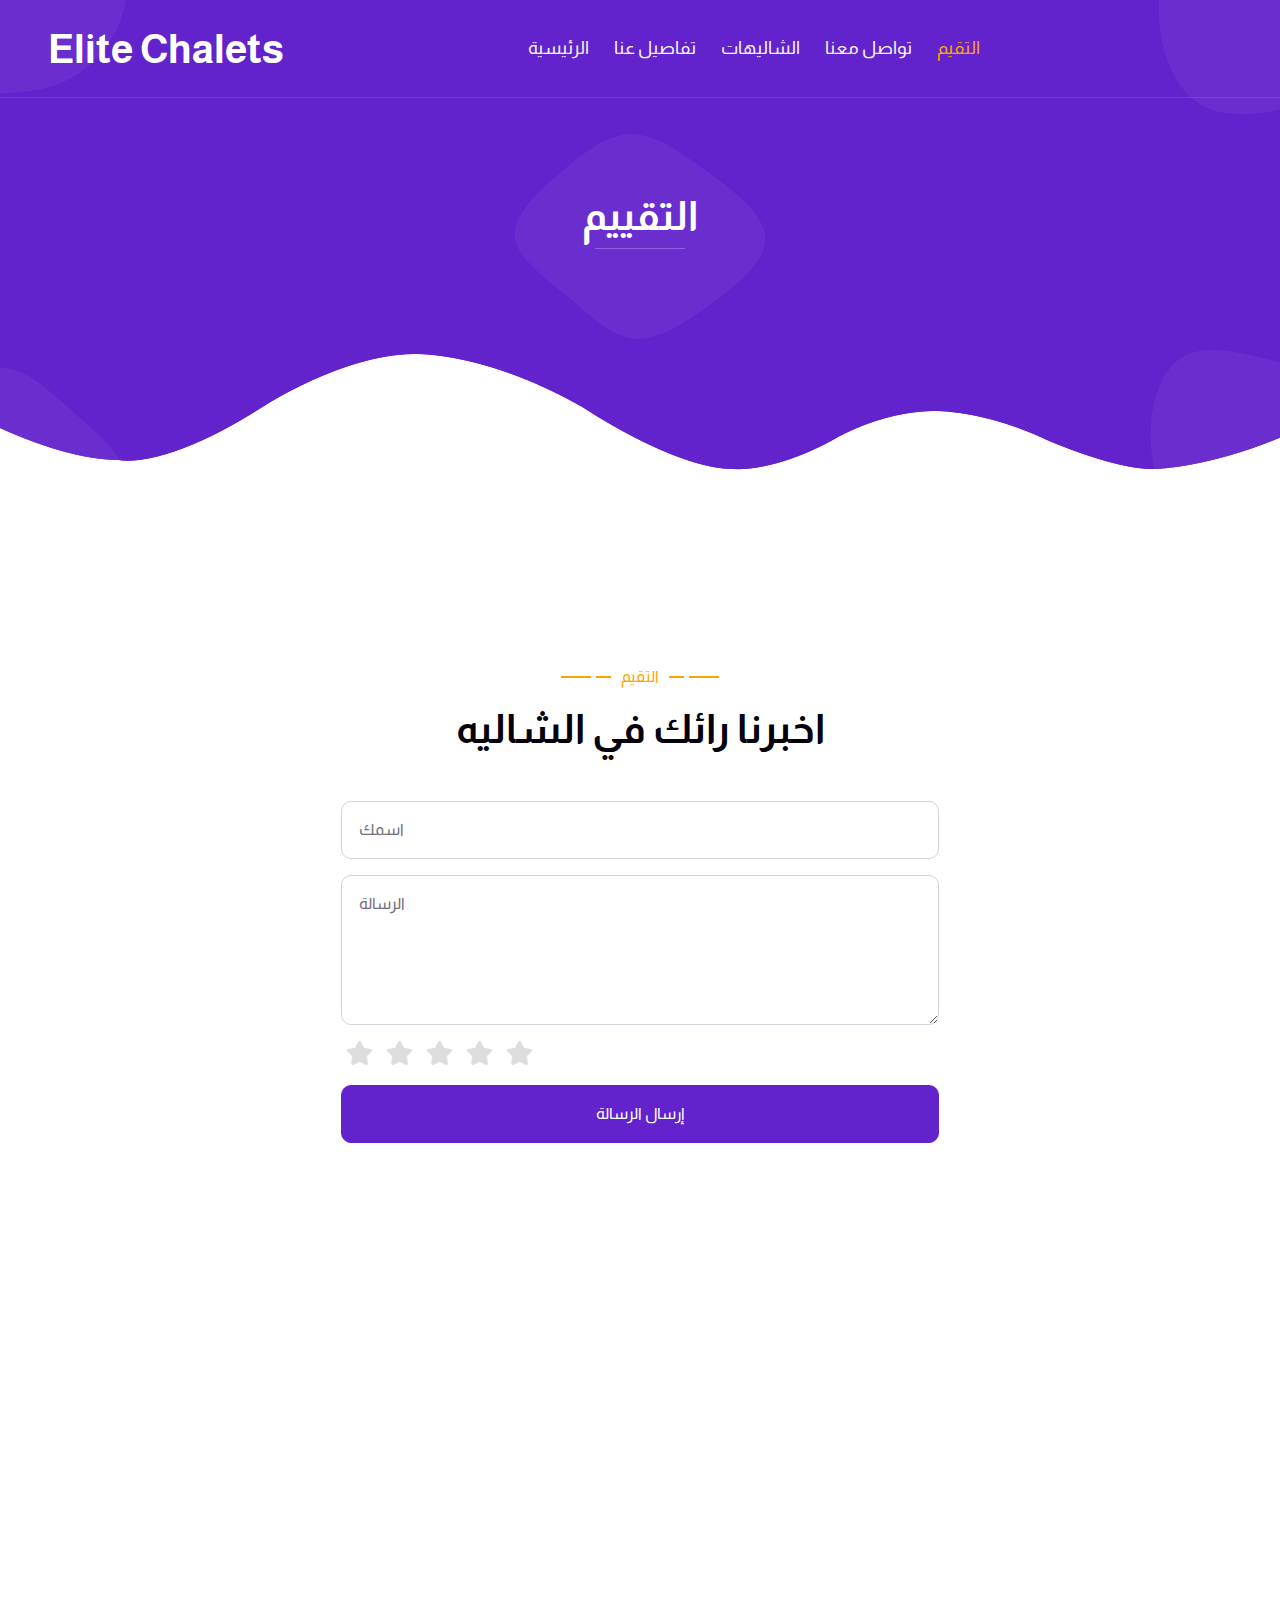
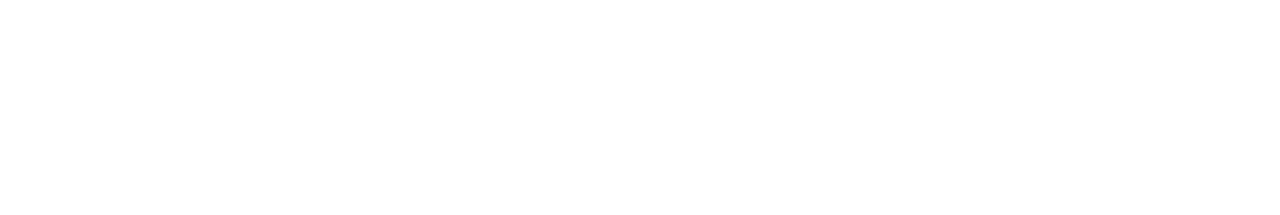
<file: evaluation.html>
<!DOCTYPE html>
<html lang="en">

<head>
    <meta charset="utf-8">
    <title>Elite Chalets</title>
    <meta content="width=device-width, initial-scale=1.0" name="viewport">
    <meta content="" name="keywords">
    <meta content="" name="description">
<style>
    input[type="radio"] {
position: absolute;
opacity: 0;
width: 0;
height: 0;
}

/* تحديد أسلوب التسمية للعلامة الخاصة بالنجوم */
label {
display: inline-block;
margin: 0 5px;
cursor: pointer;
}
/* تحديد أسلوب التصميم للنجوم عندما يتم اختيار تصنيف معين */
input[type="radio"]:checked + label > .fa-star {
color: #f8c301;
}

/* تحديد أسلوب التصميم للنجوم السابقة عندما يتم اختيار تصنيف معين */
input[type="radio"]:checked ~ label > .fa-star {
color: #f8c301;
}

/* تحديد أسلوب التسمية للنجوم */
.fa-star {
font-size: 24px;
color: #ddd;
}

/* تغيير لون النجمة عندما يتم التأشير عليها */
input[type="radio"]:checked + label > .fa-star {
color: #f8c301;
}

/* تحديد أسلوب التصميم لعنصر الإدخال الإجمالي /
.rating {
display: inline-block;
direction: ltr; / تحديد اتجاه العرض من اليسار إلى اليمين /
unicode-bidi: bidi-override; / تمكين العرض من اليمين إلى اليسار */

/* تحديد أسلوب التصميم للعنصر الأبوين */
.col-12 {
width: 100%;
}
</style>
    <!-- Favicon -->
    <link href="img/favicon.ico" rel="icon">
    <link rel="preconnect" href="https://fonts.googleapis.com">
    <link rel="preconnect" href="https://fonts.gstatic.com" crossorigin>
    <link href="https://fonts.googleapis.com/css2?family=Almarai:wght@300&display=swap" rel="stylesheet">
    <!-- Google Web Fonts -->
    <link rel="preconnect" href="https://fonts.googleapis.com">
    <link rel="preconnect" href="https://fonts.gstatic.com" crossorigin>
    <link href="https://fonts.googleapis.com/css2?family=Heebo:wght@400;500&family=Jost:wght@500;600;700&display=swap" rel="stylesheet"> 

    <!-- Icon Font Stylesheet -->
    <link href="https://cdnjs.cloudflare.com/ajax/libs/font-awesome/5.10.0/css/all.min.css" rel="stylesheet">
    <link href="https://cdn.jsdelivr.net/npm/bootstrap-icons@1.4.1/font/bootstrap-icons.css" rel="stylesheet">

    <!-- Libraries Stylesheet -->
    <link href="lib/animate/animate.min.css" rel="stylesheet">
    <link href="lib/owlcarousel/assets/owl.carousel.min.css" rel="stylesheet">
    <link href="lib/lightbox/css/lightbox.min.css" rel="stylesheet">

    <!-- Customized Bootstrap Stylesheet -->
    <link href="css/bootstrap.min.css" rel="stylesheet">

    <!-- Template Stylesheet -->
    <link href="css/style.css" rel="stylesheet">
</head>

<body>
    <div class="container-xxl bg-white p-0">
        <!-- Spinner Start -->
        <div id="spinner" class="show bg-white position-fixed translate-middle w-100 vh-100 top-50 start-50 d-flex align-items-center justify-content-center">
            <div class="spinner-grow text-primary" style="width: 3rem; height: 3rem;" role="status">
                <span class="sr-only">Loading...</span>
            </div>
        </div>
        <!-- Spinner End -->


        <!-- Navbar & Hero Start -->
        <div class="container-xxl position-relative p-0">
            <nav class="navbar navbar-expand-lg navbar-light px-4 px-lg-5 py-3 py-lg-0">
                <a href="" class="navbar-brand p-0">
                    <h1 class="m-0">Elite Chalets</h1>
                    <!-- <img src="img/logo.png" alt="Logo"> -->
                </a>
                <button class="navbar-toggler" type="button" data-bs-toggle="collapse" data-bs-target="#navbarCollapse">
                    <span class="fa fa-bars"></span>
                </button>
                <div class="collapse navbar-collapse" id="navbarCollapse">
                  
                    <div class="navbar-nav mx-auto py-0">
                        <a href="index.html" class="nav-item nav-link ">الرئيسية</a>
                        <a href="about.html" class="nav-item nav-link">تفاصيل عنا</a>
                        <a href="project.html" class="nav-item nav-link">الشاليهات</a>
                        <a href="contact.html" class="nav-item nav-link ">تواصل معنا</a>
                        <a href="project.html" class="nav-item nav-link active">التقيم</a>
                    </div>
                 
                </div>
            </nav>

            <div class="container-xxl py-5 bg-primary hero-header">
                <div class="container my-5 py-5 px-lg-5">
                    <div class="row g-5 py-5">
                        <div class="col-12 text-center">
                            <h1 class="text-white animated slideInDown">التقييم</h1>
                            <hr class="bg-white mx-auto mt-0" style="width: 90px;">
                            <nav aria-label="breadcrumb">
                                <ol class="breadcrumb justify-content-center">
                                   
                                </ol>
                            </nav>
                            
                            </nav>
                        </div>
                    </div>
                </div>
            </div>
        </div>
        <!-- Navbar & Hero End -->


        <!-- Contact Start -->
        <div class="container-xxl py-5">
            <div class="container py-5 px-lg-5">
                <div class="wow fadeInUp" data-wow-delay="0.1s">
                    <p class="section-title text-secondary justify-content-center"><span></span>التقيم<span></span></p>
                    <h1 class="text-center mb-5">اخبرنا رائك في الشاليه</h1>
                </div>  
                <div class="row justify-content-center">
                    <div class="col-lg-7">
                        <div class="wow fadeInUp" data-wow-delay="0.3s">
                            <form>
                                <div class="row g-3">
                                    <div class="col-md-12">
                                        <div class="form-floating">
                                            <input type="text" class="form-control" id="name" placeholder="اسمك">
                                            <label for="name">اسمك</label>
                                        </div>
                                    </div>
                                
                                   
                                    <div class="col-12">
                                        <div class="form-floating">
                                            <textarea class="form-control" placeholder="اترك رسالتك هنا" id="message" style="height: 150px"></textarea>
                                            <label for="message">الرسالة</label>
                                        </div>
                                    </div>
                                   

                                        <div class="col-12">
                                            <div class="rating">
                                                <input type="radio" name="rating" value="5" id="star-5">
                                                <label for="star-5"><i class="fa fa-star"></i></label>
                                                <input type="radio" name="rating" value="4" id="star-4">
                                                <label for="star-4"><i class="fa fa-star"></i></label>
                                                <input type="radio" name="rating" value="3" id="star-3">
                                                <label for="star-3"><i class="fa fa-star"></i></label>
                                                <input type="radio" name="rating" value="2" id="star-2">
                                                <label for="star-2"><i class="fa fa-star"></i></label>
                                                <input type="radio" name="rating" value="1" id="star-1">
                                                <label for="star-1"><i class="fa fa-star"></i></label>
                                            </div>
                                        </div>
                            
                                  
                                    <div class="col-12">
                                        <button class="btn btn-primary w-100 py-3" type="submit">إرسال الرسالة</button>
                                    </div>
                                </div>
                            </form>
                        </div>
                    </div>
                </div>
            </div>
        </div>
        
        <!-- Contact End -->
        

        <!-- Footer Start -->
        <div class="container-fluid bg-primary text-light footer wow fadeIn" data-wow-delay="0.1s">
            <div class="container py-5 px-lg-5">
                <div class="row g-5">
                    <div class="col-md-6 col-lg-3"></div>
                    <div class="col-md-6 col-lg-3">
                        <p class="section-title text-white h5 mb-4">تواصل</p>
                        <p><i class="fa fa-map-marker-alt me-3"></i>GAZA</p>
                        <p><i class="fa fa-phone-alt me-3"></i>+972599443366</p>
                        <p><i class="fa fa-envelope me-3"></i>info@example.com</p>
                        <div class="d-flex pt-2">
                            <a class="btn btn-outline-light btn-social" href=""><i class="fab fa-twitter"></i></a>
                            <a class="btn btn-outline-light btn-social" href=""><i class="fab fa-facebook-f"></i></a>
                            <a class="btn btn-outline-light btn-social" href=""><i class="fab fa-instagram"></i></a>
                            <a class="btn btn-outline-light btn-social" href=""><i class="fab fa-linkedin-in"></i></a>
                        </div>
                    </div>
                 
                    <div class="col-md-6 col-lg-3">
                        <p class="section-title text-white h5 mb-4">الشاليهات</p>
                        <div class="row g-2">
                            <div class="col-4">
                                <img class="img-fluid" src="img/portfolio-1.jpg" alt="Image">
                            </div>
                            <div class="col-4">
                                <img class="img-fluid" src="img/portfolio-2.jpg" alt="Image">
                            </div>
                            <div class="col-4">
                                <img class="img-fluid" src="img/portfolio-3.jpg" alt="Image">
                            </div>
                            <div class="col-4">
                                <img class="img-fluid" src="img/portfolio-4.jpg" alt="Image">
                            </div>
                            <div class="col-4">
                                <img class="img-fluid" src="img/portfolio-5.jpg" alt="Image">
                            </div>
                            <div class="col-4">
                                <img class="img-fluid" src="img/portfolio-6.jpg" alt="Image">
                            </div>
                        </div>
                    </div>
                    <div class="container px-lg-5">
                        <div class="copyright">
                            <div class="row">
                               
        <div class="col-md-6 text-center text-md-end mb-3 mb-md-0">
            &copy; جميع الحقوق محفوظة    
        
        </div>
                            </div>
                        </div>
                    </div>
            </div>
     
        <!-- Footer End -->


        <!-- Back to Top -->
        <a href="#" class="btn btn-lg btn-secondary btn-lg-square back-to-top"><i class="bi bi-arrow-up"></i></a>
    </div>

    <!-- JavaScript Libraries -->
    <script src="https://code.jquery.com/jquery-3.4.1.min.js"></script>
    <script src="https://cdn.jsdelivr.net/npm/bootstrap@5.0.0/dist/js/bootstrap.bundle.min.js"></script>
    <script src="lib/wow/wow.min.js"></script>
    <script src="lib/easing/easing.min.js"></script>
    <script src="lib/waypoints/waypoints.min.js"></script>
    <script src="lib/counterup/counterup.min.js"></script>
    <script src="lib/owlcarousel/owl.carousel.min.js"></script>
    <script src="lib/isotope/isotope.pkgd.min.js"></script>
    <script src="lib/lightbox/js/lightbox.min.js"></script>

    <!-- Template Javascript -->
    <script src="js/main.js"></script>
</body>

</html>
</file>
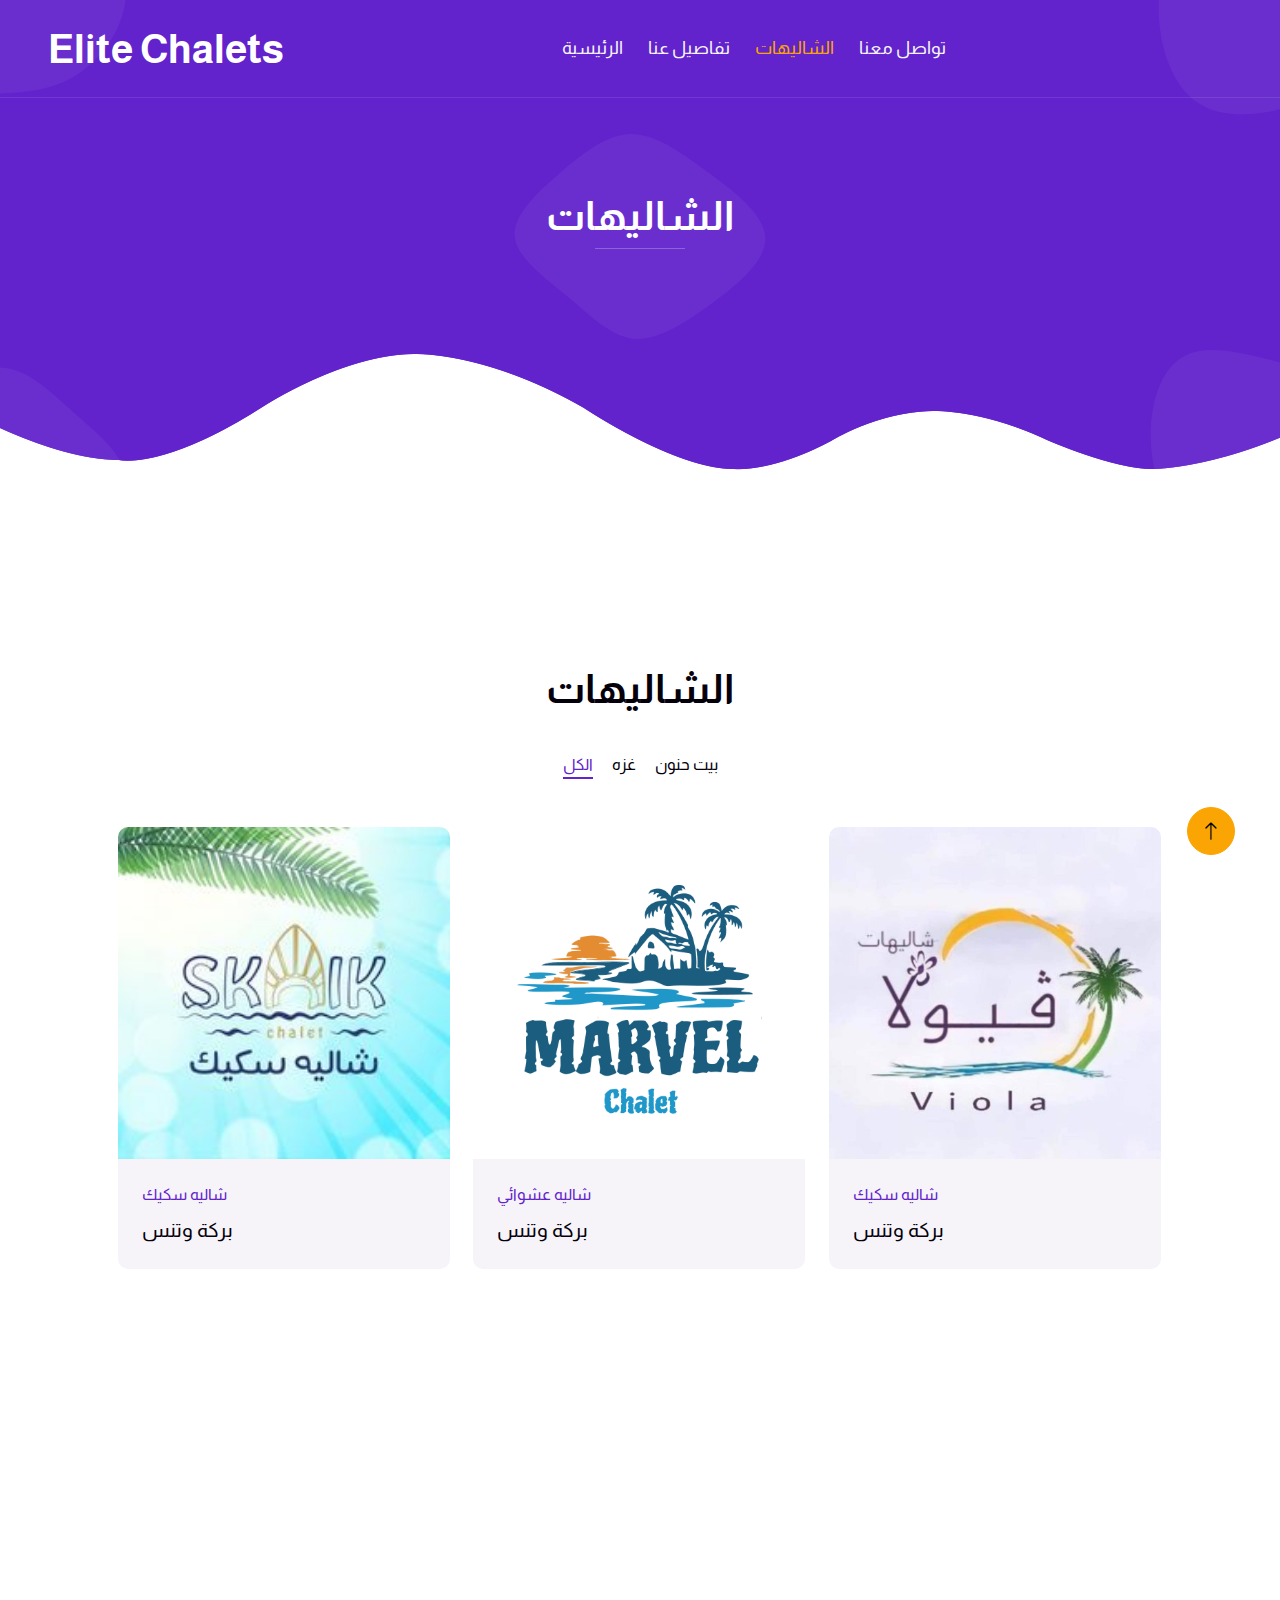
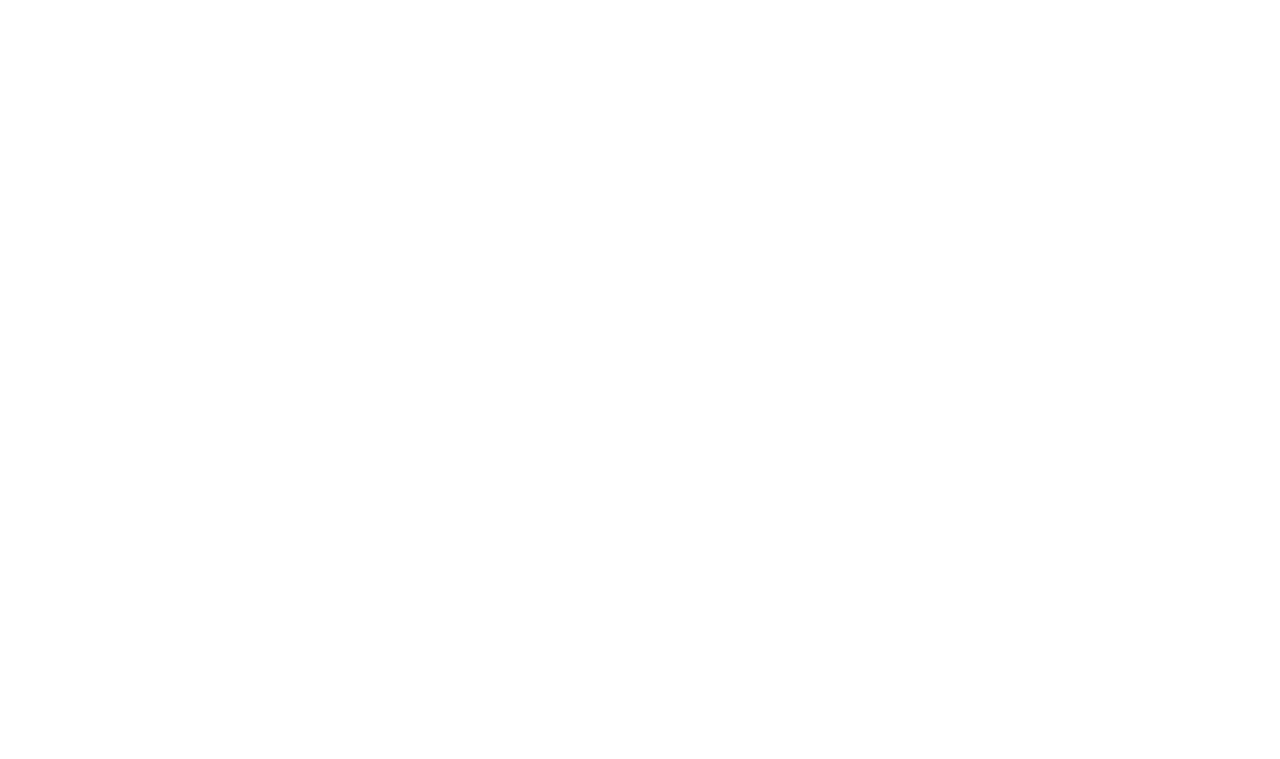
<file: project.html>
<!DOCTYPE html>
<html lang="en">

<head>
    <meta charset="utf-8">
    <title>Elite Chalets</title>
    <meta content="width=device-width, initial-scale=1.0" name="viewport">
    <meta content="" name="keywords">
    <meta content="" name="description">

    <!-- Favicon -->
    <link href="img/favicon.ico" rel="icon">
    <link rel="preconnect" href="https://fonts.googleapis.com">
    <link rel="preconnect" href="https://fonts.gstatic.com" crossorigin>
    <link href="https://fonts.googleapis.com/css2?family=Almarai:wght@300&display=swap" rel="stylesheet">
    <!-- Google Web Fonts -->
    <link rel="preconnect" href="https://fonts.googleapis.com">
    <link rel="preconnect" href="https://fonts.gstatic.com" crossorigin>
    <link href="https://fonts.googleapis.com/css2?family=Heebo:wght@400;500&family=Jost:wght@500;600;700&display=swap" rel="stylesheet"> 

    <!-- Icon Font Stylesheet -->
    <link href="https://cdnjs.cloudflare.com/ajax/libs/font-awesome/5.10.0/css/all.min.css" rel="stylesheet">
    <link href="https://cdn.jsdelivr.net/npm/bootstrap-icons@1.4.1/font/bootstrap-icons.css" rel="stylesheet">

    <!-- Libraries Stylesheet -->
    <link href="lib/animate/animate.min.css" rel="stylesheet">
    <link href="lib/owlcarousel/assets/owl.carousel.min.css" rel="stylesheet">
    <link href="lib/lightbox/css/lightbox.min.css" rel="stylesheet">

    <!-- Customized Bootstrap Stylesheet -->
    <link href="css/bootstrap.min.css" rel="stylesheet">

    <!-- Template Stylesheet -->
    <link href="css/style.css" rel="stylesheet">
</head>

<body>
    <div class="container-xxl bg-white p-0">
        <!-- Spinner Start -->
        <div id="spinner" class="show bg-white position-fixed translate-middle w-100 vh-100 top-50 start-50 d-flex align-items-center justify-content-center">
            <div class="spinner-grow text-primary" style="width: 3rem; height: 3rem;" role="status">
                <span class="sr-only">Loading...</span>
            </div>
        </div>
        <!-- Spinner End -->


        <!-- Navbar & Hero Start -->
        <div class="container-xxl position-relative p-0">
            <nav class="navbar navbar-expand-lg navbar-light px-4 px-lg-5 py-3 py-lg-0">
                <a href="" class="navbar-brand p-0">
                    <h1 class="m-0">Elite Chalets</h1>
                    <!-- <img src="img/logo.png" alt="Logo"> -->
                </a>
                <button class="navbar-toggler" type="button" data-bs-toggle="collapse" data-bs-target="#navbarCollapse">
                    <span class="fa fa-bars"></span>
                </button>
                <div class="collapse navbar-collapse" id="navbarCollapse">
                    <div class="navbar-nav mx-auto py-0">
                        <a href="index.html" class="nav-item nav-link ">الرئيسية</a>
                        <a href="about.html" class="nav-item nav-link">تفاصيل عنا</a>
                        <a href="project.html" class="nav-item nav-link active">الشاليهات</a>
                        <a href="contact.html" class="nav-item nav-link">تواصل معنا</a>
                    </div>
                 
                </div>
            </nav>

            <div class="container-xxl py-5 bg-primary hero-header">
                <div class="container my-5 py-5 px-lg-5">
                    <div class="row g-5 py-5">
                        <div class="col-12 text-center">
                            <h1 class="text-white animated slideInDown">الشاليهات</h1>
                            <hr class="bg-white mx-auto mt-0" style="width: 90px;">
                            <nav aria-label="breadcrumb">
                                <ol class="breadcrumb justify-content-center">
                                    
                                </ol>
                            </nav>
                        </div>
                    </div>
                </div>
            </div>
        </div>
        <!-- Navbar & Hero End -->


        <!-- Projects Start -->
        <div class="container-xxl py-5">
            <div class="container py-5 px-lg-5">
                <div class="wow fadeInUp" data-wow-delay="0.1s">
                    
                    <h1 class="text-center mb-5">الشاليهات</h1>
                </div>
                <div class="row mt-n2 wow fadeInUp" data-wow-delay="0.3s">
                    <div class="col-12 text-center">
                        <ul class="list-inline mb-5" id="portfolio-flters">
                            <li class="mx-2 active" data-filter="*">الكل</li>
                            <li class="mx-2" data-filter=".first">غزه</li>
                            <li class="mx-2" data-filter=".second">بيت حنون </li>
                        </ul>
                    </div>
                </div>
                <div class="row g-4 portfolio-container">
                    <div class="col-lg-4 col-md-6 portfolio-item first wow fadeInUp" data-wow-delay="0.1s">
                        <div class="rounded overflow-hidden">
                            <div class="position-relative overflow-hidden">
                                <img class="img-fluid w-100" src="img/portfolio-1.jpg" alt="">
                                <div class="portfolio-overlay">
                                    <a class="btn btn-square btn-outline-light mx-1" href="img/portfolio-1.jpg" data-lightbox="portfolio"><i class="fa fa-eye"></i></a>
                                    <a class="btn btn-square btn-outline-light mx-1" href=""><i class="fa fa-link"></i></a>
                                </div>
                            </div>
                            <div class="bg-light p-4">
                                <p class="text-primary fw-medium mb-2">شاليه سكيك</p>
                                <h5 class="lh-base mb-0">بركة وتنس</h5>
                            </div>
                        </div>
                    </div>
                    <div class="col-lg-4 col-md-6 portfolio-item second wow fadeInUp" data-wow-delay="0.3s">
                        <div class="rounded overflow-hidden">
                            <div class="position-relative overflow-hidden">
                                <img class="img-fluid w-100" src="img/portfolio-2.jpg" alt="">
                                <div class="portfolio-overlay">
                                    <a class="btn btn-square btn-outline-light mx-1" href="img/portfolio-2.jpg" data-lightbox="portfolio"><i class="fa fa-eye"></i></a>
                                    <a class="btn btn-square btn-outline-light mx-1" href=""><i class="fa fa-link"></i></a>
                                </div>
                            </div>
                            <div class="bg-light p-4">
                                <p class="text-primary fw-medium mb-2">شاليه عشوائي</p>
                                <h5 class="lh-base mb-0">بركة وتنس</h5>
                            </div>
                        </div>
                    </div>
                    <div class="col-lg-4 col-md-6 portfolio-item first wow fadeInUp" data-wow-delay="0.5s">
                        <div class="rounded overflow-hidden">
                            <div class="position-relative overflow-hidden">
                                <img class="img-fluid w-100" src="img/portfolio-3.jpg" alt="">
                                <div class="portfolio-overlay">
                                    <a class="btn btn-square btn-outline-light mx-1" href="img/portfolio-3.jpg" data-lightbox="portfolio"><i class="fa fa-eye"></i></a>
                                    <a class="btn btn-square btn-outline-light mx-1" href=""><i class="fa fa-link"></i></a>
                                </div>
                            </div>
                            <div class="bg-light p-4">
                                <p class="text-primary fw-medium mb-2">شاليه سكيك</p>
                                <h5 class="lh-base mb-0">بركة وتنس</h5>
                            </div>
                        </div>
                    </div>
                    <div class="col-lg-4 col-md-6 portfolio-item second wow fadeInUp" data-wow-delay="0.1s">
                        <div class="rounded overflow-hidden">
                            <div class="position-relative overflow-hidden">
                                <img class="img-fluid w-100" src="img/portfolio-4.jpg" alt="">
                                <div class="portfolio-overlay">
                                    <a class="btn btn-square btn-outline-light mx-1" href="img/portfolio-4.jpg" data-lightbox="portfolio"><i class="fa fa-eye"></i></a>
                                    <a class="btn btn-square btn-outline-light mx-1" href=""><i class="fa fa-link"></i></a>
                                </div>
                            </div>
                            <div class="bg-light p-4">
                                <p class="text-primary fw-medium mb-2">شاليه سكيك</p>
                                <h5 class="lh-base mb-0">بركة وتنس</h5>
                            </div>
                        </div>
                    </div>
                    <div class="col-lg-4 col-md-6 portfolio-item first wow fadeInUp" data-wow-delay="0.3s">
                        <div class="rounded overflow-hidden">
                            <div class="position-relative overflow-hidden">
                                <img class="img-fluid w-100" src="img/portfolio-5.jpg" alt="">
                                <div class="portfolio-overlay">
                                    <a class="btn btn-square btn-outline-light mx-1" href="img/portfolio-5.jpg" data-lightbox="portfolio"><i class="fa fa-eye"></i></a>
                                    <a class="btn btn-square btn-outline-light mx-1" href=""><i class="fa fa-link"></i></a>
                                </div>
                            </div>
                            <div class="bg-light p-4">
                                <p class="text-primary fw-medium mb-2">شاليه سكيك</p>
                                <h5 class="lh-base mb-0">بركة وتنس</h5>
                            </div>
                        </div>
                    </div>
                    <div class="col-lg-4 col-md-6 portfolio-item second wow fadeInUp" data-wow-delay="0.5s">
                        <div class="rounded overflow-hidden">
                            <div class="position-relative overflow-hidden">
                                <img class="img-fluid w-100" src="img/portfolio-6.jpg" alt="">
                                <div class="portfolio-overlay">
                                    <a class="btn btn-square btn-outline-light mx-1" href="img/portfolio-6.jpg" data-lightbox="portfolio"><i class="fa fa-eye"></i></a>
                                    <a class="btn btn-square btn-outline-light mx-1" href=""><i class="fa fa-link"></i></a>
                                </div>
                            </div>
                            <div class="bg-light p-4">
                                <p class="text-primary fw-medium mb-2">شاليه سكيك</p>
                                <h5 class="lh-base mb-0">بركة وتنس</h5>
                            </div>
                        </div>
                    </div>
                </div>
            </div>
        </div>
        <!-- Projects End -->
        

        <!-- Footer Start -->
        <div class="container-fluid bg-primary text-light footer wow fadeIn" data-wow-delay="0.1s">
            <div class="container py-5 px-lg-5">
                <div class="row g-5">
                    <div class="col-md-6 col-lg-3"></div>
                    <div class="col-md-6 col-lg-3">
                        <p class="section-title text-white h5 mb-4">تواصل</p>
                        <p><i class="fa fa-map-marker-alt me-3"></i>GAZA</p>
                        <p><i class="fa fa-phone-alt me-3"></i>+972599443366</p>
                        <p><i class="fa fa-envelope me-3"></i>info@example.com</p>
                        <div class="d-flex pt-2">
                            <a class="btn btn-outline-light btn-social" href=""><i class="fab fa-twitter"></i></a>
                            <a class="btn btn-outline-light btn-social" href=""><i class="fab fa-facebook-f"></i></a>
                            <a class="btn btn-outline-light btn-social" href=""><i class="fab fa-instagram"></i></a>
                            <a class="btn btn-outline-light btn-social" href=""><i class="fab fa-linkedin-in"></i></a>
                        </div>
                    </div>
                 
                    <div class="col-md-6 col-lg-3">
                        <p class="section-title text-white h5 mb-4">الشاليهات</p>
                        <div class="row g-2">
                            <div class="col-4">
                                <img class="img-fluid" src="img/portfolio-1.jpg" alt="Image">
                            </div>
                            <div class="col-4">
                                <img class="img-fluid" src="img/portfolio-2.jpg" alt="Image">
                            </div>
                            <div class="col-4">
                                <img class="img-fluid" src="img/portfolio-3.jpg" alt="Image">
                            </div>
                            <div class="col-4">
                                <img class="img-fluid" src="img/portfolio-4.jpg" alt="Image">
                            </div>
                            <div class="col-4">
                                <img class="img-fluid" src="img/portfolio-5.jpg" alt="Image">
                            </div>
                            <div class="col-4">
                                <img class="img-fluid" src="img/portfolio-6.jpg" alt="Image">
                            </div>
                        </div>
                    </div>
                </div>
            </div>
            <div class="container px-lg-5">
                <div class="copyright">
                    <div class="row">
                       
<div class="col-md-6 text-center text-md-end mb-3 mb-md-0">
    &copy; جميع الحقوق محفوظة    

</div>
                    </div>
                </div>
            </div>
        </div>
        <!-- Footer End -->


        <!-- Back to Top -->
        <a href="#" class="btn btn-lg btn-secondary btn-lg-square back-to-top"><i class="bi bi-arrow-up"></i></a>
    </div>

    <!-- JavaScript Libraries -->
    <script src="https://code.jquery.com/jquery-3.4.1.min.js"></script>
    <script src="https://cdn.jsdelivr.net/npm/bootstrap@5.0.0/dist/js/bootstrap.bundle.min.js"></script>
    <script src="lib/wow/wow.min.js"></script>
    <script src="lib/easing/easing.min.js"></script>
    <script src="lib/waypoints/waypoints.min.js"></script>
    <script src="lib/counterup/counterup.min.js"></script>
    <script src="lib/owlcarousel/owl.carousel.min.js"></script>
    <script src="lib/isotope/isotope.pkgd.min.js"></script>
    <script src="lib/lightbox/js/lightbox.min.js"></script>

    <!-- Template Javascript -->
    <script src="js/main.js"></script>
</body>

</html>
</file>
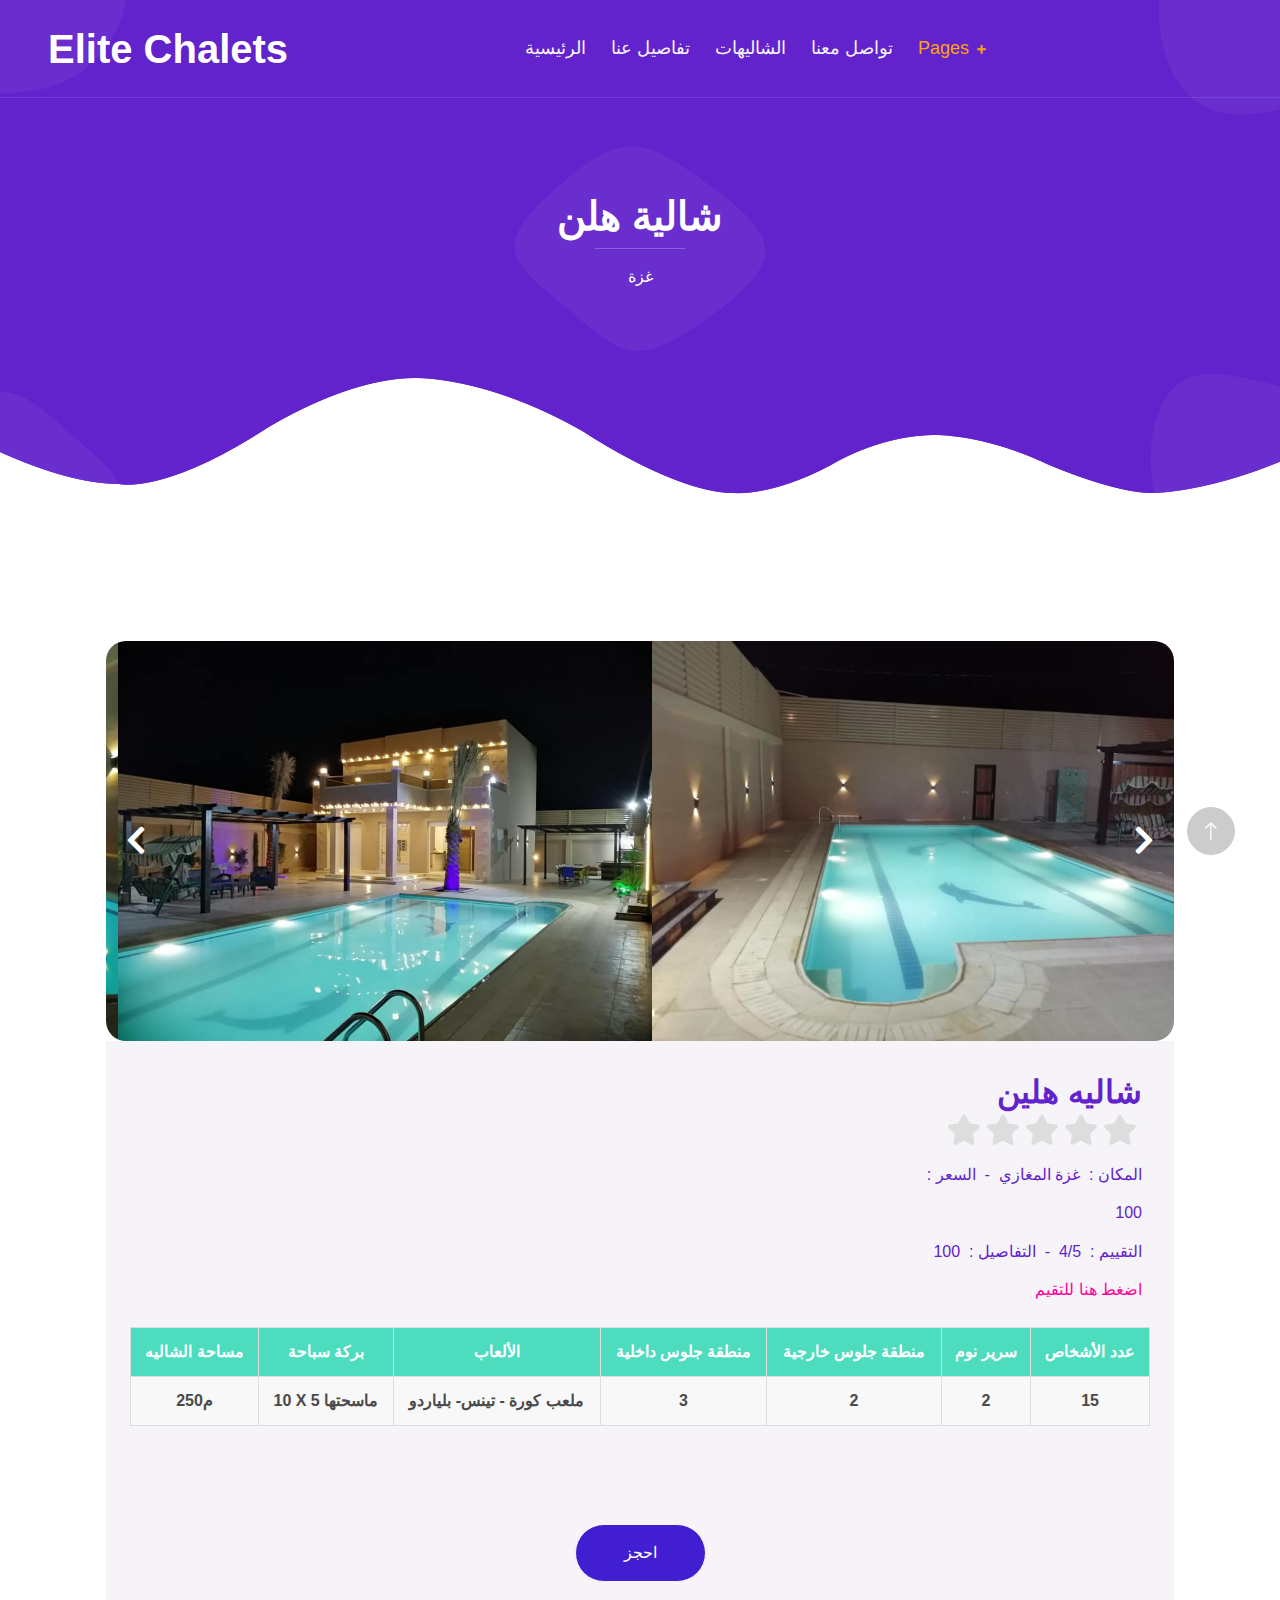
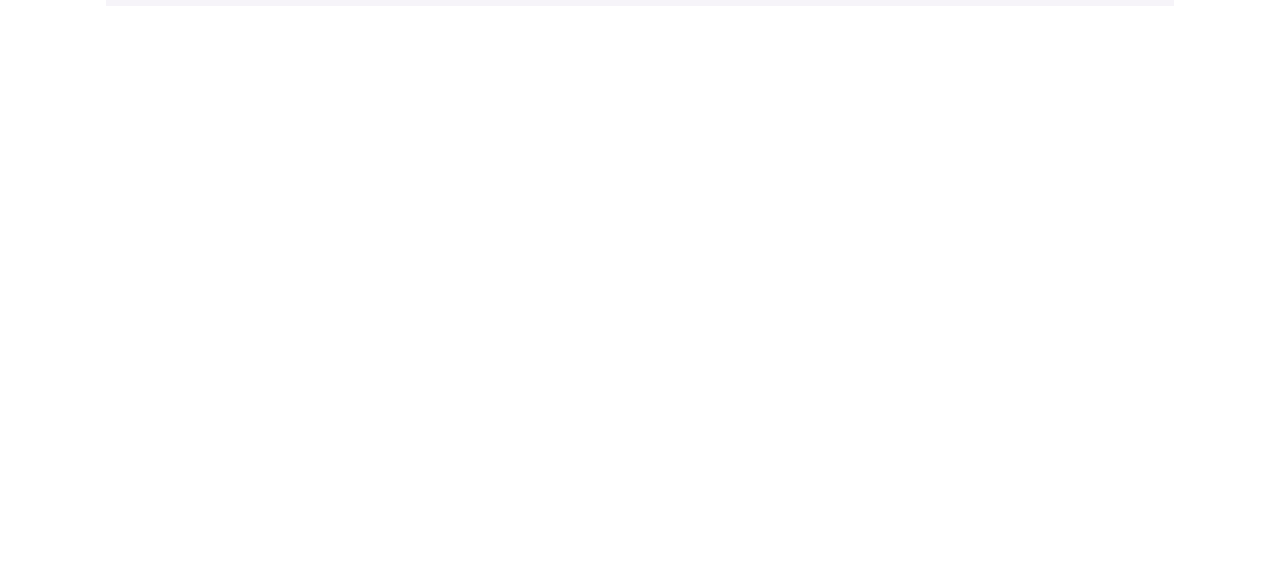
<file: select.html>
<!DOCTYPE html>
<html lang="en">

<head>
   
   
    <meta charset="utf-8">
      <meta content="width=device-width, initial-scale=1.0" name="viewport">
    <meta content="" name="keywords">
    <meta content="" name="description">

    <!-- Favicon -->
    <link href="img/favicon.ico" rel="icon">

    <!-- Google Web Fonts -->
    <link rel="preconnect" href="https://fonts.googleapis.com">
    <link rel="preconnect" href="https://fonts.gstatic.com" crossorigin>
    <link href="https://fonts.googleapis.com/css2?family=Heebo:wght@400;500&family=Jost:wght@500;600;700&display=swap" rel="stylesheet"> 

    <!-- Icon Font Stylesheet -->
    <link href="https://cdnjs.cloudflare.com/ajax/libs/font-awesome/5.10.0/css/all.min.css" rel="stylesheet">
    <link href="https://cdn.jsdelivr.net/npm/bootstrap-icons@1.4.1/font/bootstrap-icons.css" rel="stylesheet">

    <!-- Libraries Stylesheet -->
    <link href="lib/animate/animate.min.css" rel="stylesheet">
    <link href="lib/owlcarousel/assets/owl.carousel.min.css" rel="stylesheet">
    <link href="lib/lightbox/css/lightbox.min.css" rel="stylesheet">

    <!-- Customized Bootstrap Stylesheet -->
    <link href="css/bootstrap.min.css" rel="stylesheet">

    <!-- Template Stylesheet -->
    <link href="css/se.css" rel="stylesheet">
    <link href="css/style.css" rel="stylesheet">
</head>

<body>
   
    <div class="container-xxl bg-white p-0">
        <!-- Spinner Start -->
        <div id="spinner" class="show bg-white position-fixed translate-middle w-100 vh-100 top-50 start-50 d-flex align-items-center justify-content-center">
            <div class="spinner-grow text-primary" style="width: 3rem; height: 3rem;" role="status">
                <span class="sr-only">Loading...</span>
            </div>
        </div>
        <!-- Spinner End -->


        <!-- Navbar & Hero Start -->
        <div class="container-xxl position-relative p-0">
            <nav class="navbar navbar-expand-lg navbar-light px-4 px-lg-5 py-3 py-lg-0">
                <a href="" class="navbar-brand p-0">
                    <h1 class="m-0">Elite Chalets</h1>
                    <!-- <img src="img/logo.png" alt="Logo"> -->
                </a>
                <button class="navbar-toggler" type="button" data-bs-toggle="collapse" data-bs-target="#navbarCollapse">
                    <span class="fa fa-bars"></span>
                </button>
                <div class="collapse navbar-collapse" id="navbarCollapse">
                    <div class="navbar-nav mx-auto py-0">
                        <a href="index.html" class="nav-item nav-link ">الرئيسية</a>
                        <a href="about.html" class="nav-item nav-link">تفاصيل عنا</a>
                        <a href="project.html" class="nav-item nav-link">الشاليهات</a>
                        <a href="contact.html" class="nav-item nav-link">تواصل معنا</a>
                        <a href="#" class="nav-link dropdown-toggle active" data-bs-toggle="dropdown">Pages</a>
                    </div>

                   
                </div>
            </nav>

            <div class="container-xxl py-5 bg-primary hero-header">
                <div class="container my-5 py-5 px-lg-5">
                    <div class="row g-5 py-5">
                        <div class="col-12 text-center">
                            <h1 class="text-white animated slideInDown">شالية هلن</h1>
                            <hr class="bg-white mx-auto mt-0" style="width: 90px;">
                            <nav aria-label="breadcrumb">
                                <ol class="breadcrumb justify-content-center">
                                    <li class="breadcrumb-item"><a class="text-white" href="#">غزة</a></li>
                                    
                                </ol>
                            </nav>
                        </div>
                    </div>
                </div>
            </div>
        </div>
        <!-- Navbar & Hero End -->


        <!-- 404 Start -->
        <div class="container-xxl py-5 wow fadeInUp" data-wow-delay="0.1s">
            <div class="container px-lg-5 text-center">
              <div class="row justify-content-center">
                <div class="slider">
                  <div class="slides">
                    <img src="img/slide1.jpg" alt="Slide 1">
                    <img src="img/slide2.jpg" alt="Slide 2">
                    <img src="img/slide3.jpg" alt="Slide 3">
                    <img src="img/slide4.jpg" alt="Slide 4">
                  </div>
                  <div class="buttons">
                    <button class="prev"><i class="fas fa-chevron-left"></i></button>
                    <button class="next"><i class="fas fa-chevron-right"></i></button>
                  </div>
                </div>
              </div>
          
              <div class="row justify-content-center">
                <div class="bg-light p-4">

                  
                  <div class="imgtt p-2 ">
                    
                    <h2 class="text-primary mb-3" style="font-size: 2rem; font-weight: bold;">شاليه هلين   
                      <br>
                      <div class="rating">
                        <input type="radio" name="rating" value="5" id="star-5">
                        <label for="star-5"><i class="fa fa-star"></i></label>
                        <input type="radio" name="rating" value="4" id="star-4">
                        <label for="star-4"><i class="fa fa-star"></i></label>
                        <input type="radio" name="rating" value="3" id="star-3">
                        <label for="star-3"><i class="fa fa-star"></i></label>
                        <input type="radio" name="rating" value="2" id="star-2">
                        <label for="star-2"><i class="fa fa-star"></i></label>
                        <input type="radio" name="rating" value="1" id="star-1">
                        <label for="star-1"><i class="fa fa-star"></i></label>
                      </div>
                      <br>
                      <span class="place-label" style="font-size: 1rem; font-weight: normal;">المكان :</span> 
                      <span class="place-label" style="font-size: 1rem; font-weight: normal;"> غزة المغازي</span> 
                      <span class="price-label" style="font-size: 1rem; font-weight: normal; " >-</span>
                      <span class="price-label" style="font-size: 1rem; font-weight: normal;"> السعر :</span>
                      <span class="price-label" style="font-size: 1rem; font-weight: normal;"> 100</span>
                      <br>
                      
                      <span class="price-label" style="font-size: 1rem; font-weight: normal;"> التقييم :</span>
                      <span class="price-label" style="font-size: 1rem; font-weight: normal;"> 4/5</span>
                      <span class="price-label" style="font-size: 1rem; font-weight: normal; " >-</span>
                      <span class="price-label" style="font-size: 1rem; font-weight: normal;"> التفاصيل :</span>
                      <span class="price-label" style="font-size: 1rem; font-weight: normal;"> 100</span>
                      <br>
                      <a href="evaluation.html"><span class="price-label" style="font-size: 1rem; font-weight: normal; color: #ff009d;"> اضغط هنا للتقيم</span></a>
                      
                    </h2>
                  
                </div>
                  <table class="info-table">
                    <thead>
                      <tr>
                        <th>مساحة الشاليه</th>
                        <th>بركة سباحة</th>
                        <th>الألعاب</th>
                        <th>منطقة جلوس داخلية</th>
                        <th>منطقة جلوس خارجية</th>
                        <th>سرير نوم</th>
                        <th>عدد الأشخاص</th>
                      </tr>
                    </thead>
                    <tbody>
                      <tr>
                        <td>250م</td>
                        <td>10 X 5 ماسحتها</td>
                        <td>ملعب كورة - تينس- بلياردو</td>
                        <td>3</td>
                        <td>2</td>
                        <td>2</td>
                        <td>15</td>
                      </tr>
                    </tbody>
                  </table>
                  <br>   
                  <br>   
                  <div class="modal fade" id="exampleModal" tabindex="-1" aria-labelledby="exampleModalLabel" aria-hidden="true">
                    <div class="modal-dialog modal-lg">
                      <div class="modal-content">
                        <div class="modal-header">
                          <h5 class="modal-title" id="exampleModalLabel">حجز</h5>
                          <button type="button" class="btn-close" data-bs-dismiss="modal" aria-label="Close"></button>
                        </div>
                        <div class="modal-body">
                          <form onsubmit="return validateForm()">
                            <div class="mb-3 asss">
                              <label for="first-name" class="col-form-label">الاسم الأول:</label>
                              <input type="text" class="form-control" id="first-name">
                            </div>
                            <div class="mb-3 asss">
                              <label for="last-name" class="col-form-label">اسم العائلة:</label>
                              <input type="text" class="form-control" id="last-name">
                            </div>
                            <div class="mb-3 asss">
                              <label for="phone-number" class="col-form-label">رقم الهاتف المحمول:</label>
                              <input type="tel" class="form-control" id="phone-number">
                            </div>
                            <div class="mb-3 asss">
                              <label for="id-number" class="col-form-label">رقم الهوية:</label>
                              <input type="text" class="form-control" id="id-number">
                            </div>
                            <div class="mb-3 asss">
                              <label for="id-number" class="col-form-label">البريد :</label>
                              <input type="text" class="form-control" id="id-number">
                            </div>
                            <div class="mb-3 asss">
                              <label for="message-text" class="col-form-label">الرسالة:</label>
                              <textarea class="form-control" id="message-text"></textarea>
                            </div>
                            <div class="mb-3 asss">
                              <label for="booking-date" class="col-form-label">تاريخ الحجز:</label>
                              <input type="date" class="form-control" id="booking-date">
                            </div>
                            <div class="mb-3 ">
                              <label for="booking-time" class="col-form-label">وقت الحجز:</label>
                              <div class="form-check">
                                <input class="form-check-input" type="radio" name="booking-time" id="morning" value="morning">
                                <label class="form-check-label" for="morning">
                                  صباحي
                                </label>
                              </div>
                              <div class="form-check ">
                                <input class="form-check-input " type="radio" name="booking-time" id="evening" value="evening">
                                <label class="form-check-label" for="evening">
                                  مسائي
                                </label>
                              </div>
                              <div class="form-check">
                                <input class="form-check-input" type="radio" name="booking-time" id="all-day" value="all-day">
                                <label class="form-check-label" for="all-day">
                                  صباحي ومسائي
                                </label>
                              </div>
                            </div>
                            <button type="submit" class="btn btn-primary">إرسال</button>
                          </form>
                        </div>
                      </div>
                    </div>
                  </div>
                  
                  <script>
                    function validateForm() {
                      // Get the value of the selected radio button
                      var bookingTime = document.querySelector('input[name="booking-time"]:checked');
                      if (!bookingTime) {
                        alert('يرجى اختيار صباحي أو مسائي أو صباحي ومسائي');
                        return false;
                      }
                      return true;
                    }
                  </script>
                  <a href="#" class="btn btn-light py-sm-3 px-sm-5 rounded-pill animated slideInRight" style="background-color: #421ed1; color: #ffffff;" data-bs-toggle="modal" data-bs-target="#exampleModal">احجز</a>
                </div>
              </div>
            </div>

          </div>

                  
           
        <!-- 404 End -->
        
        <script>
            const slides = document.querySelector('.slides');
            const slide = document.querySelectorAll('.slides img');
            const prevBtn = document.querySelector('.prev');
            const nextBtn = document.querySelector('.next');
            let counter = 1;
            const size = slide[0].clientWidth;
          
            slides.style.transform = 'translateX(' + (-size * counter) + 'px)';
          
            nextBtn.addEventListener('click', () => {
              if (counter >= slide.length - 1) return;
              slides.style.transition = 'transform 0.4s ease-in-out';
              counter++;
              slides.style.transform = 'translateX(' + (-size * counter) + 'px)';
            });
          
            prevBtn.addEventListener('click', () => {
              if (counter <= 0) return;
              slides.style.transition = 'transform 0.4s ease-in-out';
              counter--;
              slides.style.transform = 'translateX(' + (-size * counter) + 'px)';
            });
          
            slides.addEventListener('transitionend', () => {
              if (slide[counter].id === 'last-clone') {
                slides.style.transition = 'none';
                counter = slide.length - 2;
                slides.style.transform = 'translateX(' + (-size * counter) + 'px)';
              }
          
              if (slide[counter].id === 'first-clone') {
                slides.style.transition = 'none';
                counter = slide.length - counter;
                slides.style.transform = 'translateX(' + (-size * counter) + 'px)';
              }
            });
          </script>
        <!-- Footer Start -->
        <div class="container-fluid bg-primary text-light footer wow fadeIn" data-wow-delay="0.1s">
            <div class="container py-5 px-lg-5">
                <div class="row g-5">
                    <div class="col-md-6 col-lg-3"></div>
                    <div class="col-md-6 col-lg-3">
                        <p class="section-title text-white h5 mb-4">تواصل</p>
                        <p><i class="fa fa-map-marker-alt me-3"></i>GAZA</p>
                        <p><i class="fa fa-phone-alt me-3"></i>+972599443366</p>
                        <p><i class="fa fa-envelope me-3"></i>info@example.com</p>
                        <div class="d-flex pt-2">
                            <a class="btn btn-outline-light btn-social" href=""><i class="fab fa-twitter"></i></a>
                            <a class="btn btn-outline-light btn-social" href=""><i class="fab fa-facebook-f"></i></a>
                            <a class="btn btn-outline-light btn-social" href=""><i class="fab fa-instagram"></i></a>
                            <a class="btn btn-outline-light btn-social" href=""><i class="fab fa-linkedin-in"></i></a>
                        </div>
                    </div>
                 
                    <div class="col-md-6 col-lg-3">
                        <p class="section-title text-white h5 mb-4">الشاليهات</p>
                        <div class="row g-2">
                            <div class="col-4">
                                <img class="img-fluid" src="img/portfolio-1.jpg" alt="Image">
                            </div>
                            <div class="col-4">
                                <img class="img-fluid" src="img/portfolio-2.jpg" alt="Image">
                            </div>
                            <div class="col-4">
                                <img class="img-fluid" src="img/portfolio-3.jpg" alt="Image">
                            </div>
                            <div class="col-4">
                                <img class="img-fluid" src="img/portfolio-4.jpg" alt="Image">
                            </div>
                            <div class="col-4">
                                <img class="img-fluid" src="img/portfolio-5.jpg" alt="Image">
                            </div>
                            <div class="col-4">
                                <img class="img-fluid" src="img/portfolio-6.jpg" alt="Image">
                            </div>
                        </div>
                    </div>
                </div>
            </div>
            <div class="container px-lg-5">
                <div class="copyright">
                    <div class="row">
                       
<div class="col-md-6 text-center text-md-end mb-3 mb-md-0">
    &copy; جميع الحقوق محفوظة    

</div>
                    </div>
                </div>
            </div>
        </div>
        <!-- Footer End -->


        <!-- Back to Top -->
        <a href="#" class="btn btn-lg btn-secondary btn-lg-square back-to-top"><i class="bi bi-arrow-up"></i></a>
    </div>

    <!-- JavaScript Libraries -->
    <script src="https://code.jquery.com/jquery-3.4.1.min.js"></script>
    <script src="https://cdn.jsdelivr.net/npm/bootstrap@5.0.0/dist/js/bootstrap.bundle.min.js"></script>
    <script src="lib/wow/wow.min.js"></script>
    <script src="lib/easing/easing.min.js"></script>
    <script src="lib/waypoints/waypoints.min.js"></script>
    <script src="lib/counterup/counterup.min.js"></script>
    <script src="lib/owlcarousel/owl.carousel.min.js"></script>
    <script src="lib/isotope/isotope.pkgd.min.js"></script>
    <script src="lib/lightbox/js/lightbox.min.js"></script>

    <!-- Template Javascript -->
    <script src="js/main.js"></script>
</body>

</html>
</file>
<file: css/style.css>
/********** Template CSS **********/
:root {
    --primary: #6222CC;
    --secondary: #FBA504;
    --light: #F6F4F9;
    --dark: #04000B;
}

* {
    font-family: 'Almarai', sans-serif;
  }
  
  .text-white {
    font-family: 'Almarai', sans-serif;
  }
 
  
  
/*** Spinner ***/
#spinner {
    opacity: 0;
    visibility: hidden;
    transition: opacity .5s ease-out, visibility 0s linear .5s;
    z-index: 99999;
}

#spinner.show {
    transition: opacity .5s ease-out, visibility 0s linear 0s;
    visibility: visible;
    opacity: 1;
}

.back-to-top {
    position: fixed;
    display: none;
    right: 45px;
    bottom: 45px;
    z-index: 99;
}


/*** Heading ***/
h1,
h2,
.fw-bold {
    font-weight: 700 !important;
}

h3,
h4,
.fw-semi-bold {
    font-weight: 600 !important;
}

h5,
h6,
.fw-medium {
    font-weight: 500 !important;
}

h5,
.fw-mediums {
    text-align: right;
    display: inline-block;
    font-weight: 500 !important;
}

h5,
.fw-mediumss {
    text-align: left;
    display: inline-block;
    font-weight: 500 !important;
}
.imgtt {
 float: right;
 width: 25%;
  padding: 20px;
text-align: right;
    border-radius: 20px;
  
  }



/*** Button ***/
.btn {
    font-weight: 500;
    transition: .5s;
}

.btn:hover {
    box-shadow: 0 0 10px rgba(0, 0, 0, .5);
}

.btn-square {
    width: 38px;
    height: 38px;
}

.btn-sm-square {
    width: 32px;
    height: 32px;
}

.btn-lg-square {
    width: 48px;
    height: 48px;
}

.btn-square,
.btn-sm-square,
.btn-lg-square {
    padding: 0;
    display: flex;
    align-items: center;
    justify-content: center;
    font-weight: normal;
    border-radius: 50px;
}


/*** Navbar ***/
.navbar .dropdown-toggle::after {
    border: none;
    content: "\f067";
    font-family: "Font Awesome 5 Free";
    font-size: 10px;
    font-weight: bold;
    vertical-align: middle;
    margin-left: 8px;
}

.navbar-light .navbar-nav .nav-link {
    position: relative;
    margin-right: 25px;
    padding: 35px 0;
    font-family: 'Almarai', sans-serif;
    font-size: 18px;
    font-weight: 500;
    color: var(--light) !important;
    outline: none;
    transition: .5s;
}
.navbar-nav .nav-item .nav-link {
    font-family: 'Almarai', sans-serif;
}
h1 .custom-link {
    font-family: 'Almarai', sans-serif;
}




.sticky-top.navbar-light .navbar-nav .nav-link {
    padding: 20px 0;
    color: var(--dark) !important;
}

.navbar-light .navbar-nav .nav-link:hover,
.navbar-light .navbar-nav .nav-link.active {
    color: var(--secondary) !important;
}

.navbar-light .navbar-brand h1 {
    color: #FFFFFF;
}

.navbar-light .navbar-brand img {
    max-height: 60px;
    transition: .5s;
}

.sticky-top.navbar-light .navbar-brand img {
    max-height: 45px;
}

@media (max-width: 991.98px) {
    .sticky-top.navbar-light {
        position: relative;
        background: #FFFFFF;
    }

    .navbar-light .navbar-collapse {
        margin-top: 15px;
        border-top: 1px solid #DDDDDD;
    }

    .navbar-light .navbar-nav .nav-link,
    .sticky-top.navbar-light .navbar-nav .nav-link {
        padding: 10px 0;
        margin-left: 0;
        color: var(--dark) !important;
    }

    .navbar-light .navbar-brand h1 {
        color: var(--primary);
    }

    .navbar-light .navbar-brand img {
        max-height: 45px;
    }
}

@media (min-width: 992px) {
    .navbar-light {
        position: absolute;
        width: 100%;
        top: 0;
        left: 0;
        border-bottom: 1px solid rgba(256, 256, 256, .1);
        z-index: 999;
    }
    
    .sticky-top.navbar-light {
        position: fixed;
        background: #FFFFFF;
    }

    .sticky-top.navbar-light .navbar-brand h1 {
        color: var(--primary);
    }

    .navbar-light .navbar-nav .nav-item .dropdown-menu {
        display: block;
        border: none;
        margin-top: 0;
        top: 150%;
        font-family: 'Almarai', sans-serif;
        opacity: 0;
        visibility: hidden;
        transition: .5s;
    }

    .navbar-light .navbar-nav .nav-item:hover .dropdown-menu {
        top: 100%;
        visibility: visible;
        transition: .5s;
        opacity: 1;
    }

    .navbar-light .btn {
        color: var(--dark);
        background: #FFFFFF;
    }

    .sticky-top.navbar-light .btn {
        color: var(--dark);
        background: var(--secondary);
    }
}
h6 {
    font-family: 'Almarai', sans-serif;
}
h5 {
    font-family: 'Almarai', sans-serif;
}
h4{
    font-family: 'Almarai', sans-serif;
}
h3 {
    font-family: 'Almarai', sans-serif;
}
h2 {
    font-family: 'Almarai', sans-serif;
}
h1 {
    font-family: 'Almarai', sans-serif;
}


/*** Hero Header ***/
.hero-header {
    margin-bottom: 6rem;
    padding: 18rem 0;
    background:
        url(../img/blob-top-left.png),
        url(../img/blob-top-right.png),
        url(../img/blob-bottom-left.png),
        url(../img/blob-bottom-right.png),
        url(../img/blob-center.png),
        url(../img/bg-bottom.png);
    background-position:
        left 0px top 0px,
        right 0px top 0px,
        left 0px bottom 0px,
        right 0px bottom 0px,
        center center,
        center bottom;
    background-repeat: no-repeat;
}

@media (max-width: 991.98px) {
    .hero-header {
        padding: 6rem 0 9rem 0;
    }
}


/*** Section Title ***/
.section-title {
    position: relative;
    display: flex;
    align-items: center;
    font-weight: 500;
    text-transform: uppercase;
}

.section-title span:first-child,
.section-title span:last-child {
    position: relative;
    display: inline-block;
    margin-right: 30px;
    width: 30px;
    height: 2px;
}

.section-title span:last-child {
    margin-right: 0;
    margin-left: 30px;
}

.section-title span:first-child::after,
.section-title span:last-child::after {
    position: absolute;
    content: "";
    width: 15px;
    height: 2px;
    top: 0;
    right: -20px;
}

.section-title span:last-child::after {
    right: auto;
    left: -20px;
}

.section-title.text-primary span:first-child,
.section-title.text-primary span:last-child,
.section-title.text-primary span:first-child::after,
.section-title.text-primary span:last-child::after {
    background: var(--primary);
}

.section-title.text-secondary span:first-child,
.section-title.text-secondary span:last-child,
.section-title.text-secondary span:first-child::after,
.section-title.text-secondary span:last-child::after {
    background: var(--secondary);
}

.section-title.text-white span:first-child,
.section-title.text-white span:last-child,
.section-title.text-white span:first-child::after,
.section-title.text-white span:last-child::after {
    background: #FFFFFF;
}


/*** Feature ***/
.feature-item {
    transition: .5s;
}

.feature-item:hover {
    margin-top: -15px;
}


/*** About ***/
.progress {
    height: 5px;
}

.progress .progress-bar {
    width: 0px;
    transition: 3s;
}


/*** Fact ***/
.fact {
    margin: 0rem 0;
    margin-bottom: 20px;
    border-radius: 50px 50px 50px 50px;
    background:
        url(../img/blob-top-left.png),
        url(../img/blob-top-right.png),
        url(../img/blob-bottom-left.png),
        url(../img/blob-bottom-right.png),
        url(../img/blob-center.png);
    background-position:
        left 0px top 0px,
        right 0px top 0px,
        left 0px bottom 0px,
        right 0px bottom 0px,
        center center;
    background-repeat: no-repeat;
}


/*** Service ***/
.service-item {
    position: relative;
    padding: 45px 30px;
    background: var(--light);
    overflow: hidden;
    transition: .5s;
}

.service-item:hover {
    margin-top: -15px;
    padding-bottom: 60px;
    background: var(--primary);
}

.service-item .service-icon {
    margin: 0 auto 20px auto;
    width: 100px;
    height: 100px;
    display: flex;
    align-items: center;
    justify-content: center;
    color: var(--light);
    background: url(../img/blob-primary.png) center center no-repeat;
    background-size: contain;
    transition: .5s;
}

.service-item:hover .service-icon {
    color: var(--dark);
    background: url(../img/blob-secondary.png) center center no-repeat;
    background-size: contain;
}

.service-item h5,
.service-item p {
    transition: .5s;
}

.service-item:hover h5,
.service-item:hover p {
    color: #FFFFFF;
}

.service-item a.btn {
    position: absolute;
    bottom: -40px;
    left: 50%;
    transform: translateX(-50%);
    color: var(--primary);
    background: #FFFFFF;
    border-radius: 40px 40px 0 0;
    transition: .5s;
    z-index: 1;
}

.service-item a.btn:hover {
    color: var(--dark);
    background: var(--secondary);
}

.service-item:hover a.btn {
    bottom: 0;
}


/*** Project Portfolio ***/
#portfolio-flters li {
    display: inline-block;
    font-weight: 500;
    color: var(--dark);
    cursor: pointer;
    transition: .5s;
    border-bottom: 2px solid transparent;
}

#portfolio-flters li:hover,
#portfolio-flters li.active {
    color: var(--primary);
    border-color: var(--primary);
}

.portfolio-item img {
    transition: .5s;
}

.portfolio-item:hover img {
    transform: scale(1.1);
}

.portfolio-item .portfolio-overlay {
    position: absolute;
    display: flex;
    align-items: center;
    justify-content: center;
    width: 100%;
    height: 100%;
    top: 0;
    left: 0;
    background: rgba(98, 34, 204, .9);
    transition: .5s;
    opacity: 0;
}

.portfolio-item:hover .portfolio-overlay {
    opacity: 1;
}


/*** Newsletter ***/
.newsletter {
    margin: 0rem 0;
    border-radius: 50px 50px 50px 50px;
    background:
        url(../img/blob-top-left.png),
        url(../img/blob-top-right.png),
        url(../img/blob-bottom-left.png),
        url(../img/blob-bottom-right.png),
        url(../img/blob-center.png);
    background-position:
        left 0px top 0px,
        right 0px top 0px,
        left 0px bottom 0px,
        right 0px bottom 0px,
        center center;
    background-repeat: no-repeat;
}


/*** Testimonial ***/
.testimonial-carousel .testimonial-item {
    padding: 0 30px 30px 30px;
}

.testimonial-carousel .owl-nav {
    display: flex;
    justify-content: center;
}

.testimonial-carousel .owl-nav .owl-prev,
.testimonial-carousel .owl-nav .owl-next {
    margin: 0 12px;
    width: 60px;
    height: 60px;
    display: flex;
    align-items: center;
    justify-content: center;
    color: var(--primary);
    background: var(--light);
    border-radius: 60px;
    font-size: 22px;
    transition: .5s;
}

.testimonial-carousel .owl-nav .owl-prev:hover,
.testimonial-carousel .owl-nav .owl-next:hover {
    color: #FFFFFF;
    background: var(--primary);
    box-shadow: 0 0 10px rgba(0, 0, 0, .5);
}


/*** Team ***/
.team-item .btn {
    color: var(--primary);
    background: #FFFFFF;
}

.team-item .btn:hover {
    color: #FFFFFF;
    background: var(--primary);
}


/*** Footer ***/
.footer {
   
    padding-top: 9rem;
    background:
        url(../img/bg-top.png),
        url(../img/map.png);
    background-position:
        center top,
        center center;
    background-repeat: no-repeat;
}

.footer .btn.btn-social {
    margin-right: 5px;
    width: 40px;
    height: 40px;
    display: flex;
    align-items: center;
    justify-content: center;
    color: var(--light);
    border: 1px solid rgba(256, 256, 256, .1);
    border-radius: 40px;
    transition: .3s;
}

.footer .btn.btn-social:hover {
    color: var(--primary);
}

.footer .btn.btn-link {
    display: block;
    margin-bottom: 10px;
    padding: 0;
    text-align: left;
    color: var(--light);
    font-weight: normal;
    transition: .3s;
}

.footer .btn.btn-link::before {
    position: relative;
    content: "\f105";
    font-family: "Font Awesome 5 Free";
    font-weight: 900;
    margin-right: 10px;
}

.footer .btn.btn-link:hover {
    letter-spacing: 1px;
    box-shadow: none;
    color: var(--secondary);
}

.footer .copyright {
    padding: 25px 0;
    font-size: 14px;
    border-top: 1px solid rgba(256, 256, 256, .1);
}

.footer .copyright a {
    color: var(--light);
}

.footer .footer-menu a {
    margin-right: 15px;
    padding-right: 15px;
    border-right: 1px solid rgba(255, 255, 255, .1);
}

.footer .footer-menu a:last-child {
    margin-right: 0;
    padding-right: 0;
    border-right: none;
}

.footer .copyright a:hover,
.footer .footer-menu a:hover {
    color: var(--secondary);
}
</file>
<file: css/se.css>
.slider {
    position: relative;
    width: 100%;
    height: 400px;
    border-radius: 20px;
    overflow: hidden;
  }

  .slides {
    display: flex;
    width: 100%;
    border-radius: 20px;
    height: 100%;
  }
  #exampleModalLabel {
  text-align: center;
}
.modal-footer {
  text-align: center;
}
  .slides img {
    
    width: 100%;
    height: 100%;
    object-fit: cover;
  }

  .buttons button {
    position: absolute;
    top: 50%;
    transform: translateY(-50%);
    background: none;
    border: none;
    color: white;
    font-size: 2rem;
    cursor: pointer;
    transition: all 0.3s ease;
  }

  .prev {
    left: 20px;
  }

  .next {
    right: 20px;
  }

  .prev:hover,
  .next:hover {
    color: #ccc;
  }
  :root {
  --main-color: #4a4a4a;
  --accent-color: #6222CC;
  --hover-color: #6222CC;
}

* {
  margin: 0;
  padding: 0;
  box-sizing: border-box;
  font-family: "Tajawal", sans-serif;
}

.info-table {
  width: 100%;
  
  max-width: 1200px;
  margin: 50px auto;
  border-collapse: collapse;
  background-color: #fff;
  color: var(--main-color);
}

.info-table thead tr {
  background-color: #23d3b0cd;
  
  color: #fff;
}

.info-table th,
.info-table td {
  padding: 12px;
  border: 1px solid #ddd;
  text-align: center;
}

.info-table tbody tr:first-child {
  background-color: #f8f8f8;
  color: var(--main-color);
  font-weight: bold;
}

.info-table tbody tr:hover {
  background-color: #421ed148;
  color: #fff;
  cursor: pointer;
}
/* تخصيص صندوق الحوار */
.modal-header {
  background-color: #421ed1;
  color: #ffffff;
}
#exampleModalLabel {
  text-align: center;
}
.modal-header h5 {
  text-align: center;
}
/* تخصيص عنوان صندوق الحوار */
.modal-title {
  color: #ffffff;
}

/* تخصيص عنصر الإغلاق في صندوق الحوار */
.btn-close {
  color: #ffffff;
}

/* تخصيص زر الإغلاق في صندوق الحوار */
.btn-close:hover, .btn-close:focus {
  color: #ffffff;
  text-shadow: none;
}

/* تخصيص زر "حفظ التغييرات" في صندوق الحوار */
.btn-primary {
  background-color: #421ed1;
  border-color: #421ed1;
}

.btn-primary:hover, .btn-primary:focus {
  background-color: #3118a8;
  border-color: #3118a8;
}

/* تخصيص حقول النموذج */
label {
  font-weight: bold;
}

input[type="text"], input[type="tel"], textarea {
  border-radius: 10px;
  border: 1px solid #cccccc;
  padding: 5px;
  width: 100%;
}

input[type="text"]:focus, input[type="tel"]:focus, textarea:focus {
  outline: none;
  border: 1px solid #421ed1;
}

/* تخصيص زر "إغلاق" في صندوق الحوار */
.btn-secondary {
  background-color: #cccccc;
  border-color: #cccccc;
  color: #ffffff;
}

.btn-secondary:hover, .btn-secondary:focus {
  background-color: #b3b3b3;
  border-color: #b3b3b3;
  color: #ffffff;
}
.akk {
  text-align: right;
}

.akkc {
  text-align: center;
}
.modal-footers {
  text-align: center;
}
.modal-titles {
  text-align: center;
}
.aool {
  margin-bottom: 20px;
}
.rating {
  display: inline-block;
  font-size: 0;
}
.rating input[type="radio"] {
  display: none;
}
.rating label {
  color: #ddd;
  font-size: 30px;
  display: inline-block;
  margin-right: 5px;
  cursor: pointer;
}
.rating label:hover,
.rating label:hover ~ label,
.rating input[type="radio"]:checked ~ label {
  color: #ffcc00;
}
 .form-control {
    text-align: right;
  }
  .asss{
    text-align: right;
  }
  
  /* تحريك نص العناصر label إلى اليمين */
  label.col-form-label {
    text-align: right;
  }
</file>
